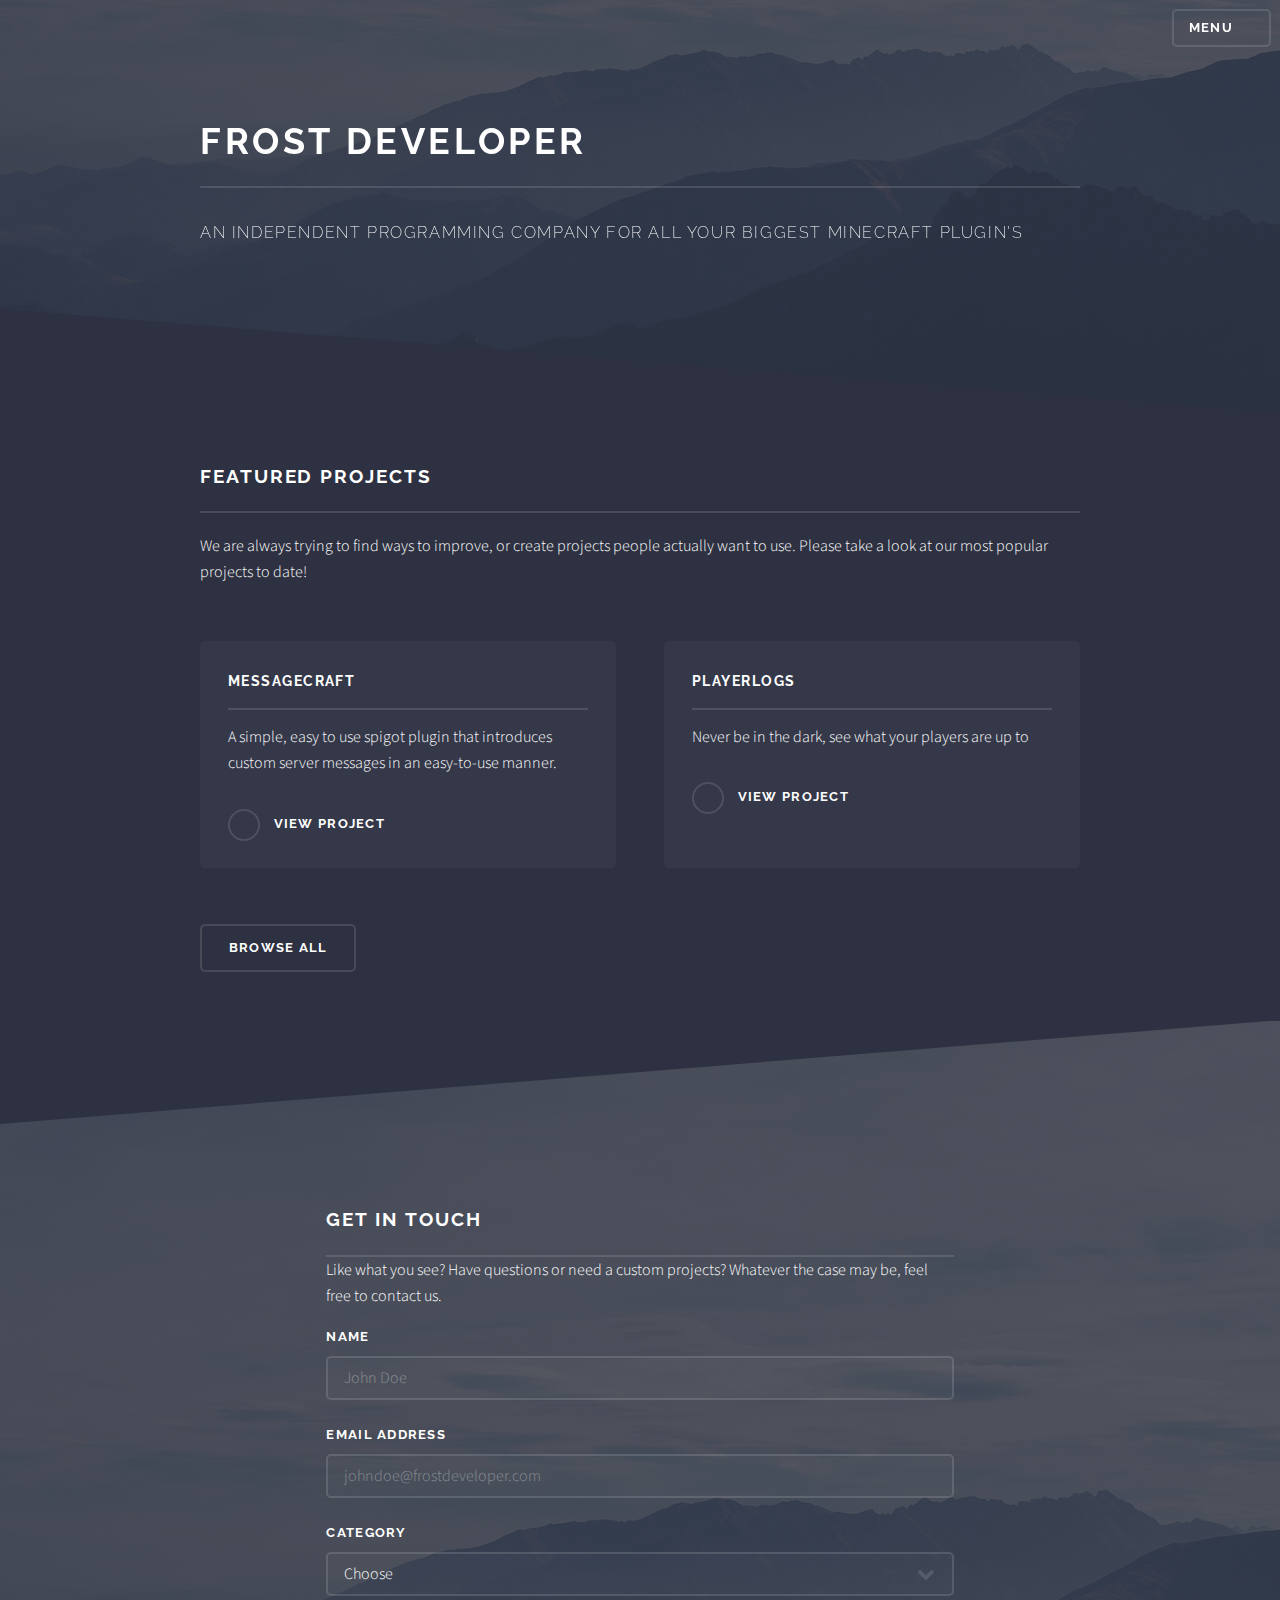
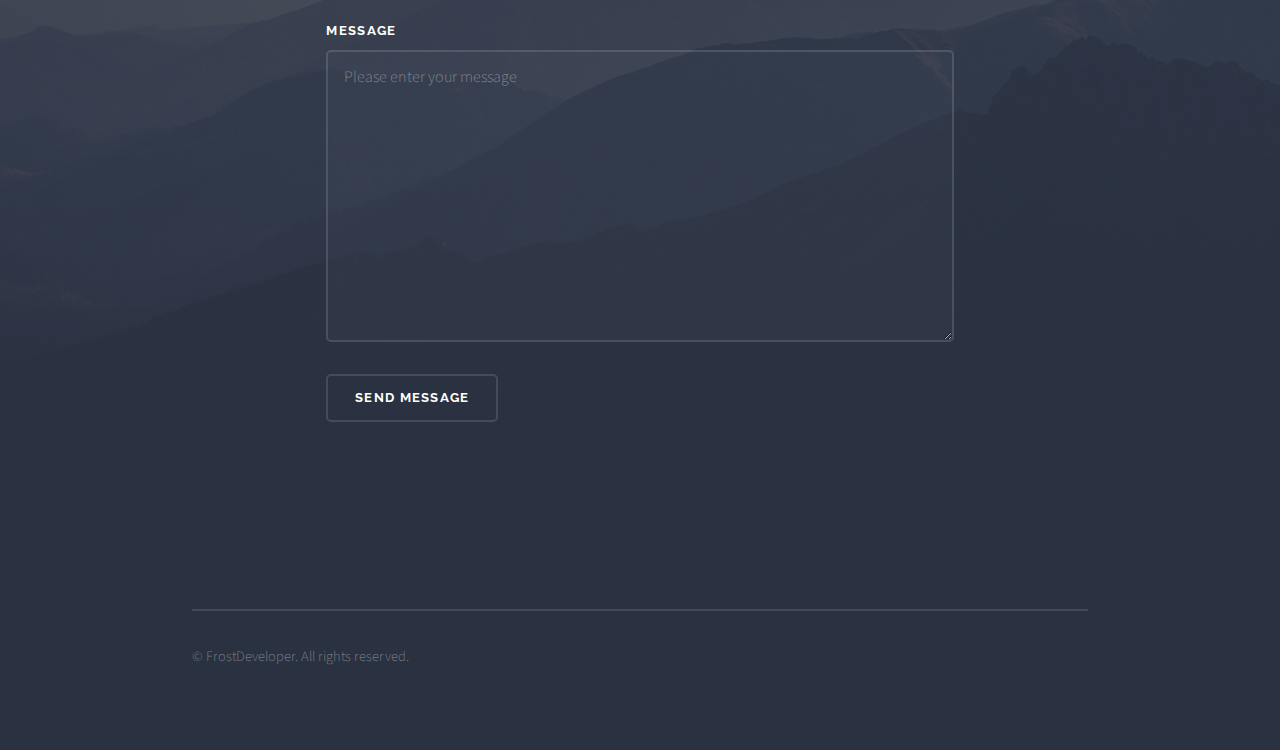
<file: index.html>
<!DOCTYPE HTML>
<html lang="en">
<head>
    <!-- DESCRIPTIONS -->
    <title>Frost Developer | Home</title>
    <meta name="description"
          content="Welcome To Frost Developer! We are an independent programming company dedicated to providing you with the best software imaginable.
          We currently specialize in website development and Minecraft plugin development. We have knowledge in the Bukkit, Spigot libraries as well
          as html, css, and js languages">

    <meta charset="utf-8"/>
    <meta name="viewport" content="width=device-width, initial-scale=1, user-scalable=no"/>
    <link rel="stylesheet" href="/assets/css/main.css"/>
    <link rel="stylesheet" href="https://cdnjs.cloudflare.com/ajax/libs/font-awesome/6.0.0-beta3/css/all.min.css"
          integrity="sha512-Fo3rlrZj/k7ujTnHg4CGR2D7kSs0v4LLanw2qksYuRlEzO+tcaEPQogQ0KaoGN26/zrn20ImR1DfuLWnOo7aBA==" crossorigin="anonymous"
          referrerpolicy="no-referrer"/>
    <noscript>
        <link rel="stylesheet" href="/assets/css/noscript.css"/>
    </noscript>
</head>
<body class="is-preload">

<!-- Page Wrapper -->
<div id="page-wrapper">

    <!-- Header -->
    <header id="header" class="alt">
        <h1><a href="index.html">Frost Developer</a></h1>
        <nav>
            <a href="#menu">Menu</a>
        </nav>
    </header>

    <!-- Menu -->
    <nav id="menu">
        <div class="inner">
            <h2>Menu</h2>
            <ul class="links">
                <li><a href="index.html">Home</a></li>
                <li><a href="portfolio.html">Portfolio</a></li>
            </ul>
            <a href="#" class="close">Close</a>
        </div>
    </nav>

    <!-- Banner -->
    <section id="banner">
        <div class="inner">
            <h2>Frost Developer</h2>
            <p>An independent programming company for all your biggest minecraft plugin's</p>
        </div>
    </section>

    <!-- Wrapper -->
    <section id="wrapper">
        <!-- Four -->
        <section id="two" class="wrapper alt style1">
            <div class="inner">
                <h2 class="major">Featured Projects</h2>
                <p>We are always trying to find ways to improve, or create projects people actually want to use. Please
                   take a look at our most popular projects to date!</p>
                <section class="features">
                    <!-- PROJECTS -->
                    <article class="featured">
                        <h3 class="major">MessageCraft</h3>
                        <p>A simple, easy to use spigot plugin that introduces custom server messages in an easy-to-use
                           manner.</p>
                        <a href="project/messagecraft.html" class="special">View Project</a>
                    </article>
                    <article class="featured">
                        <h3 class="major">PlayerLogs</h3>
                        <p>Never be in the dark, see what your players are up to</p>
                        <a href="project/playerlogs.html" class="special">View Project</a>
                    </article>
                </section>
                <ul class="actions">
                    <li><a href="portfolio.html" class="button">Browse All</a></li>
                </ul>
            </div>
        </section>
    </section>

    <!-- Footer -->
    <section id="footer">
        <div class="inner">
            <h2 class="major">Get in touch</h2>
            <p class="minor">Like what you see? Have questions or need a custom projects? Whatever the case may be, feel free to
                             contact us.</p>
            <form id="fs-frm" name="survey-form" accept-charset="utf-8" action="https://formspree.io/f/xdobonrv"
                  method="post" autocomplete="on">
                <fieldset id="fs-frm-inputs" class="fields">
                    <div class="field">
                        <label for="full-name">Name</label>
                        <input type="text" name="Name" id="full-name" placeholder="John Doe" required="">
                    </div>
                    <div class="field">
                        <label for="email-address">Email Address</label>
                        <input type="email" name="Return Address" id="email-address"
                               placeholder="johndoe@frostdeveloper.com" required="">
                    </div>
                    <div class="field">
                        <fieldset id="fs-frm-selects">
                            <label for="category">Category</label>
                            <select name="Category" id="category" required="">
                                <option value="Choose" selected="" disabled="">Choose</option>
                                <option value="General">General</option>
                                <option value="Hire">Hire</option>
                            </select>
                        </fieldset>
                    </div>
                    <div class="field">
                        <label for="message">Message</label>
                        <textarea rows="10" name="Message" id="message" placeholder="Please enter your message"
                                  required=""></textarea>
                    </div>
                    <input type="hidden" name="_subject" id="email-subject" value="Client Message (FrostDeveloper)">
                </fieldset>
                <input class="button " type="submit" value='Send Message'>
                <input type="hidden" name="_next" value="./redirect.html"/>
            </form>
            <ul class="contact">
                <li><a href="mailto:contact@frostdeveloper.com" class="icon solid fa-envelope"><span class="label">Email</span></a></li>
                <li><a href="https://twitter.com/omgitzfrost" target="_blank" class="icon brands fa-twitter"><span
                        class="label">Twitter</span></a></li>
                <li><a href="https://github.com/OMGitzFROST?tab=repositories" target="_blank" class="icon brands fa-github"><span class="label">
                    Github</span></a></li>

                <li>
                    <!--suppress HtmlUnknownAnchorTarget -->
                    <a href="#!" class="discordToolTip icon brands fa-discord" onclick="copyDiscordID();">
                        <span class="discordToolTipText" id="discordToolTip">Copy Username</span>
                    </a>
                </li>
            </ul>
            <ul class="copyright">
                <li>&copy; FrostDeveloper. All rights reserved.</li>
            </ul>
        </div>
    </section>
</div>
<!-- Scripts -->
<script src="assets/js/jquery.min.js"></script>
<script src="assets/js/jquery.scrollex.min.js"></script>
<script src="assets/js/browser.min.js"></script>
<script src="assets/js/breakpoints.min.js"></script>
<script src="assets/js/util.js"></script>
<script src="assets/js/main.js"></script>
</body>
</html>
</file>
<file: assets/css/main.css>
@import url("https://fonts.googleapis.com/css?family=Raleway:200,700|Source+Sans+Pro:300,600,300italic,600italic");

/*
	Solid State by HTML5 UP
	html5up.net | @ajlkn
	Free for personal and commercial use under the CCA 3.0 license (html5up.net/license)
*/

html, body, div, span, applet, object,
iframe, h1, h2, h3, h4, h5, h6, p, blockquote,
pre, a, abbr, acronym, address, big, cite,
code, del, dfn, em, img, ins, kbd, q, s, samp,
small, strike, strong, sub, sup, tt, var, b,
u, i, center, dl, dt, dd, ol, ul, li, fieldset,
form, label, legend, table, caption, tbody,
tfoot, thead, tr, th, td, article, aside,
canvas, details, embed, figure, figcaption,
footer, header, hgroup, menu, nav, output, ruby,
section, summary, time, mark, audio, video {
    margin: 0;
    padding: 0;
    border: 0;
    font: inherit;
    vertical-align: baseline;
}

article, aside, details, figcaption, figure,
footer, header, hgroup, menu, nav, section {
    display: block;
}

body {
    line-height: 1;
}

ol, ul {
    list-style: none;
}

blockquote, q {
    quotes: none;
}

blockquote:before, blockquote:after, q:before, q:after {
    content: none;
}

table {
    border-collapse: collapse;
    border-spacing: 0;
}

body {
    -webkit-text-size-adjust: none;
}

mark {
    background-color: transparent;
    color: inherit;
}

input::-moz-focus-inner {
    border: 0;
    padding: 0;
}

input, select, textarea {
    -moz-appearance: none;
    -webkit-appearance: none;
    appearance: none;
}

/* Basic */

@-ms-viewport {
    width: 100%;
}

body {
    -ms-overflow-style: scrollbar;
}

@media screen and (max-width: 480px) {

    html, body {
        min-width: 320px;
    }

}

html {
    box-sizing: border-box;
}

*, *:before, *:after {
    box-sizing: inherit;
}

body {
    background-color: #2e3141;
    background-image: linear-gradient(to top, rgba(46, 49, 65, 0.8), rgba(46, 49, 65, 0.8)), url("../../images/bg.jpg");
    background-size: auto,
    cover;
    background-attachment: fixed,
    fixed;
    background-position: center,
    center;
}

body.is-preload *, body.is-preload *:before, body.is-preload *:after {
    -moz-animation: none !important;
    -webkit-animation: none !important;
    animation: none !important;
    -moz-transition: none !important;
    -webkit-transition: none !important;
    transition: none !important;
}

/* Type */

body, input, select, textarea {
    color: #ffffff;
    font-family: "Source Sans Pro", Helvetica, sans-serif;
    font-size: 16.5pt;
    font-weight: 300;
    line-height: 1.65;
}

@media screen and (max-width: 1680px) {

    body, input, select, textarea {
        font-size: 13pt;
    }

}

@media screen and (max-width: 1280px) {

    body, input, select, textarea {
        font-size: 12pt;
    }

}

@media screen and (max-width: 980px) {

    body, input, select, textarea {
        font-size: 12pt;
    }

}

@media screen and (max-width: 736px) {

    body, input, select, textarea {
        font-size: 12pt;
    }

}

@media screen and (max-width: 480px) {

    body, input, select, textarea {
        font-size: 12pt;
    }

}

a {
    -moz-transition: color 0.2s ease-in-out, border-bottom-color 0.2s ease-in-out;
    -webkit-transition: color 0.2s ease-in-out, border-bottom-color 0.2s ease-in-out;
    transition: color 0.2s ease-in-out, border-bottom-color 0.2s ease-in-out;
    border-bottom: dotted 1px rgba(255, 255, 255, 0.35);
    color: #ffffff;
    text-decoration: none;
}

a:hover {
    border-bottom-color: transparent;
    color: #ffffff !important;
    text-decoration: none;
}

a.special:not(.button) {
    text-decoration: none;
    border-bottom: 0;
    display: block;
    font-family: Raleway, Helvetica, sans-serif;
    font-size: 0.8em;
    font-weight: 700;
    letter-spacing: 0.1em;
    margin: 0 0 2em 0;
    text-transform: uppercase;
}

a.special:not(.button):before {
    -moz-osx-font-smoothing: grayscale;
    -webkit-font-smoothing: antialiased;
    display: inline-block;
    font-style: normal;
    font-variant: normal;
    text-rendering: auto;
    line-height: 1;
    text-transform: none !important;
    font-family: 'Font Awesome 5 Free', serif;
    font-weight: 900;
    text-decoration: none;
}

a.special:not(.button):before {
    -moz-transition: background-color 0.2s ease-in-out;
    -webkit-transition: background-color 0.2s ease-in-out;
    transition: background-color 0.2s ease-in-out;
    border-radius: 100%;
    border: solid 2px rgba(255, 255, 255, 0.125);
    content: '\f105';
    display: inline-block;
    font-size: 1.25em;
    height: 2em;
    line-height: 1.75em;
    margin-right: 0.85em;
    text-align: center;
    text-indent: 0.15em;
    vertical-align: middle;
    width: 2em;
    text-decoration: none;
}

a.special:not(.button):hover:before {
    background-color: rgba(255, 255, 255, 0.025);
    text-decoration: none;
}

a.special:not(.button):active:before {
    background-color: rgba(255, 255, 255, 0.075);
    text-decoration: none;
}

strong, b {
    color: #ffffff;
    font-weight: 600;
}

em, i {
    font-style: italic;
}

p {
    margin: 0 0 2em 0;
}

h1, h2, h3, h4, h5, h6 {
    color: #ffffff;
    font-family: Raleway, Helvetica, sans-serif;
    font-weight: 700;
    letter-spacing: 0.1em;
    margin: 0 0 1em 0;
    text-transform: uppercase;
}

h1 a, h2 a, h3 a, h4 a, h5 a, h6 a {
    color: inherit;
    text-decoration: none;
    border-bottom: 0;
}

h1 span, h2 span, h3 span, h4 span, h5 span, h6 span {
    font-weight: 200;
}

h1.major, h2.major, h3.major, h4.major, h5.major, h6.major {
    padding-bottom: 1em;
    border-bottom: solid 2px rgba(255, 255, 255, 0.125);
}

p.minor {
    padding-bottom: 1em;
}

h2 {
    font-size: 1.2em;
}

h3 {
    font-size: 0.9em;
}

h4 {
    font-size: 0.7em;
}

h5 {
    font-size: 0.7em;
}

h6 {
    font-size: 0.7em;
}

@media screen and (max-width: 736px) {

    h2 {
        font-size: 1em;
    }

    h3 {
        font-size: 0.8em;
    }

}

sub {
    font-size: 0.8em;
    position: relative;
    top: 0.5em;
}

sup {
    font-size: 0.8em;
    position: relative;
    top: -0.5em;
}

blockquote {
    border-left: solid 4px rgba(255, 255, 255, 0.125);
    font-style: italic;
    margin: 0 0 2em 0;
    padding: 0.5em 0 0.5em 2em;
}

code {
    background: rgba(255, 255, 255, 0.025);
    border-radius: 5px;
    border: solid 2px rgba(255, 255, 255, 0.125);
    font-family: "Courier New", monospace;
    font-size: 0.9em;
    margin: 0 0.25em;
    padding: 0.25em 0.65em;
}

pre {
    -webkit-overflow-scrolling: touch;
    font-family: "Courier New", monospace;
    font-size: 0.9em;
    margin: 0 0 2em 0;
}

pre code {
    display: block;
    line-height: 1.75em;
    padding: 1em 1.5em;
    overflow-x: auto;
}

hr {
    border: 0;
    border-bottom: solid 2px rgba(255, 255, 255, 0.125);
    margin: 2.5em 0;
}

hr.major {
    margin: 4em 0;
}

.align-left {
    text-align: left;
}

.align-center {
    text-align: center;
}

.align-right {
    text-align: right;
}

/* Row */

.row {
    display: flex;
    flex-wrap: wrap;
    box-sizing: border-box;
    align-items: stretch;
}

.row > * {
    box-sizing: border-box;
}

.row.gtr-uniform > * > :last-child {
    margin-bottom: 0;
}

.row.aln-left {
    justify-content: flex-start;
}

.row.aln-center {
    justify-content: center;
}

.row.aln-right {
    justify-content: flex-end;
}

.row.aln-top {
    align-items: flex-start;
}

.row.aln-middle {
    align-items: center;
}

.row.aln-bottom {
    align-items: flex-end;
}

.row > .imp {
    order: -1;
}

.row > .col-1 {
    width: 8.33333%;
}

.row > .off-1 {
    margin-left: 8.33333%;
}

.row > .col-2 {
    width: 16.66667%;
}

.row > .off-2 {
    margin-left: 16.66667%;
}

.row > .col-3 {
    width: 25%;
}

.row > .off-3 {
    margin-left: 25%;
}

.row > .col-4 {
    width: 33.33333%;
}

.row > .off-4 {
    margin-left: 33.33333%;
}

.row > .col-5 {
    width: 41.66667%;
}

.row > .off-5 {
    margin-left: 41.66667%;
}

.row > .col-6 {
    width: 50%;
}

.row > .off-6 {
    margin-left: 50%;
}

.row > .col-7 {
    width: 58.33333%;
}

.row > .off-7 {
    margin-left: 58.33333%;
}

.row > .col-8 {
    width: 66.66667%;
}

.row > .off-8 {
    margin-left: 66.66667%;
}

.row > .col-9 {
    width: 75%;
}

.row > .off-9 {
    margin-left: 75%;
}

.row > .col-10 {
    width: 83.33333%;
}

.row > .off-10 {
    margin-left: 83.33333%;
}

.row > .col-11 {
    width: 91.66667%;
}

.row > .off-11 {
    margin-left: 91.66667%;
}

.row > .col-12 {
    width: 100%;
}

.row > .off-12 {
    margin-left: 100%;
}

.row.gtr-0 {
    margin-top: 0;
    margin-left: 0;
}

.row.gtr-0 > * {
    padding: 0 0 0 0;
}

.row.gtr-0.gtr-uniform {
    margin-top: 0;
}

.row.gtr-0.gtr-uniform > * {
    padding-top: 0;
}

.row.gtr-25 {
    margin-top: 0;
    margin-left: -0.4375em;
}

.row.gtr-25 > * {
    padding: 0 0 0 0.4375em;
}

.row.gtr-25.gtr-uniform {
    margin-top: -0.4375em;
}

.row.gtr-25.gtr-uniform > * {
    padding-top: 0.4375em;
}

.row.gtr-50 {
    margin-top: 0;
    margin-left: -0.875em;
}

.row.gtr-50 > * {
    padding: 0 0 0 0.875em;
}

.row.gtr-50.gtr-uniform {
    margin-top: -0.875em;
}

.row.gtr-50.gtr-uniform > * {
    padding-top: 0.875em;
}

.row {
    margin-top: 0;
    margin-left: -1.75em;
}

.row > * {
    padding: 0 0 0 1.75em;
}

.row.gtr-uniform {
    margin-top: -1.75em;
}

.row.gtr-uniform > * {
    padding-top: 1.75em;
}

.row.gtr-150 {
    margin-top: 0;
    margin-left: -2.625em;
}

.row.gtr-150 > * {
    padding: 0 0 0 2.625em;
}

.row.gtr-150.gtr-uniform {
    margin-top: -2.625em;
}

.row.gtr-150.gtr-uniform > * {
    padding-top: 2.625em;
}

.row.gtr-200 {
    margin-top: 0;
    margin-left: -3.5em;
}

.row.gtr-200 > * {
    padding: 0 0 0 3.5em;
}

.row.gtr-200.gtr-uniform {
    margin-top: -3.5em;
}

.row.gtr-200.gtr-uniform > * {
    padding-top: 3.5em;
}

@media screen and (max-width: 1680px) {

    .row {
        display: flex;
        flex-wrap: wrap;
        box-sizing: border-box;
        align-items: stretch;
    }

    .row > * {
        box-sizing: border-box;
    }

    .row.gtr-uniform > * > :last-child {
        margin-bottom: 0;
    }

    .row.aln-left {
        justify-content: flex-start;
    }

    .row.aln-center {
        justify-content: center;
    }

    .row.aln-right {
        justify-content: flex-end;
    }

    .row.aln-top {
        align-items: flex-start;
    }

    .row.aln-middle {
        align-items: center;
    }

    .row.aln-bottom {
        align-items: flex-end;
    }

    .row > .imp-xlarge {
        order: -1;
    }

    .row > .col-1-xlarge {
        width: 8.33333%;
    }

    .row > .off-1-xlarge {
        margin-left: 8.33333%;
    }

    .row > .col-2-xlarge {
        width: 16.66667%;
    }

    .row > .off-2-xlarge {
        margin-left: 16.66667%;
    }

    .row > .col-3-xlarge {
        width: 25%;
    }

    .row > .off-3-xlarge {
        margin-left: 25%;
    }

    .row > .col-4-xlarge {
        width: 33.33333%;
    }

    .row > .off-4-xlarge {
        margin-left: 33.33333%;
    }

    .row > .col-5-xlarge {
        width: 41.66667%;
    }

    .row > .off-5-xlarge {
        margin-left: 41.66667%;
    }

    .row > .col-6-xlarge {
        width: 50%;
    }

    .row > .off-6-xlarge {
        margin-left: 50%;
    }

    .row > .col-7-xlarge {
        width: 58.33333%;
    }

    .row > .off-7-xlarge {
        margin-left: 58.33333%;
    }

    .row > .col-8-xlarge {
        width: 66.66667%;
    }

    .row > .off-8-xlarge {
        margin-left: 66.66667%;
    }

    .row > .col-9-xlarge {
        width: 75%;
    }

    .row > .off-9-xlarge {
        margin-left: 75%;
    }

    .row > .col-10-xlarge {
        width: 83.33333%;
    }

    .row > .off-10-xlarge {
        margin-left: 83.33333%;
    }

    .row > .col-11-xlarge {
        width: 91.66667%;
    }

    .row > .off-11-xlarge {
        margin-left: 91.66667%;
    }

    .row > .col-12-xlarge {
        width: 100%;
    }

    .row > .off-12-xlarge {
        margin-left: 100%;
    }

    .row.gtr-0 {
        margin-top: 0;
        margin-left: 0;
    }

    .row.gtr-0 > * {
        padding: 0 0 0 0;
    }

    .row.gtr-0.gtr-uniform {
        margin-top: 0;
    }

    .row.gtr-0.gtr-uniform > * {
        padding-top: 0;
    }

    .row.gtr-25 {
        margin-top: 0;
        margin-left: -0.4375em;
    }

    .row.gtr-25 > * {
        padding: 0 0 0 0.4375em;
    }

    .row.gtr-25.gtr-uniform {
        margin-top: -0.4375em;
    }

    .row.gtr-25.gtr-uniform > * {
        padding-top: 0.4375em;
    }

    .row.gtr-50 {
        margin-top: 0;
        margin-left: -0.875em;
    }

    .row.gtr-50 > * {
        padding: 0 0 0 0.875em;
    }

    .row.gtr-50.gtr-uniform {
        margin-top: -0.875em;
    }

    .row.gtr-50.gtr-uniform > * {
        padding-top: 0.875em;
    }

    .row {
        margin-top: 0;
        margin-left: -1.75em;
    }

    .row > * {
        padding: 0 0 0 1.75em;
    }

    .row.gtr-uniform {
        margin-top: -1.75em;
    }

    .row.gtr-uniform > * {
        padding-top: 1.75em;
    }

    .row.gtr-150 {
        margin-top: 0;
        margin-left: -2.625em;
    }

    .row.gtr-150 > * {
        padding: 0 0 0 2.625em;
    }

    .row.gtr-150.gtr-uniform {
        margin-top: -2.625em;
    }

    .row.gtr-150.gtr-uniform > * {
        padding-top: 2.625em;
    }

    .row.gtr-200 {
        margin-top: 0;
        margin-left: -3.5em;
    }

    .row.gtr-200 > * {
        padding: 0 0 0 3.5em;
    }

    .row.gtr-200.gtr-uniform {
        margin-top: -3.5em;
    }

    .row.gtr-200.gtr-uniform > * {
        padding-top: 3.5em;
    }

}

@media screen and (max-width: 1280px) {

    .row {
        display: flex;
        flex-wrap: wrap;
        box-sizing: border-box;
        align-items: stretch;
    }

    .row > * {
        box-sizing: border-box;
    }

    .row.gtr-uniform > * > :last-child {
        margin-bottom: 0;
    }

    .row.aln-left {
        justify-content: flex-start;
    }

    .row.aln-center {
        justify-content: center;
    }

    .row.aln-right {
        justify-content: flex-end;
    }

    .row.aln-top {
        align-items: flex-start;
    }

    .row.aln-middle {
        align-items: center;
    }

    .row.aln-bottom {
        align-items: flex-end;
    }

    .row > .imp-large {
        order: -1;
    }

    .row > .col-1-large {
        width: 8.33333%;
    }

    .row > .off-1-large {
        margin-left: 8.33333%;
    }

    .row > .col-2-large {
        width: 16.66667%;
    }

    .row > .off-2-large {
        margin-left: 16.66667%;
    }

    .row > .col-3-large {
        width: 25%;
    }

    .row > .off-3-large {
        margin-left: 25%;
    }

    .row > .col-4-large {
        width: 33.33333%;
    }

    .row > .off-4-large {
        margin-left: 33.33333%;
    }

    .row > .col-5-large {
        width: 41.66667%;
    }

    .row > .off-5-large {
        margin-left: 41.66667%;
    }

    .row > .col-6-large {
        width: 50%;
    }

    .row > .off-6-large {
        margin-left: 50%;
    }

    .row > .col-7-large {
        width: 58.33333%;
    }

    .row > .off-7-large {
        margin-left: 58.33333%;
    }

    .row > .col-8-large {
        width: 66.66667%;
    }

    .row > .off-8-large {
        margin-left: 66.66667%;
    }

    .row > .col-9-large {
        width: 75%;
    }

    .row > .off-9-large {
        margin-left: 75%;
    }

    .row > .col-10-large {
        width: 83.33333%;
    }

    .row > .off-10-large {
        margin-left: 83.33333%;
    }

    .row > .col-11-large {
        width: 91.66667%;
    }

    .row > .off-11-large {
        margin-left: 91.66667%;
    }

    .row > .col-12-large {
        width: 100%;
    }

    .row > .off-12-large {
        margin-left: 100%;
    }

    .row.gtr-0 {
        margin-top: 0;
        margin-left: 0;
    }

    .row.gtr-0 > * {
        padding: 0 0 0 0;
    }

    .row.gtr-0.gtr-uniform {
        margin-top: 0;
    }

    .row.gtr-0.gtr-uniform > * {
        padding-top: 0;
    }

    .row.gtr-25 {
        margin-top: 0;
        margin-left: -0.4375em;
    }

    .row.gtr-25 > * {
        padding: 0 0 0 0.4375em;
    }

    .row.gtr-25.gtr-uniform {
        margin-top: -0.4375em;
    }

    .row.gtr-25.gtr-uniform > * {
        padding-top: 0.4375em;
    }

    .row.gtr-50 {
        margin-top: 0;
        margin-left: -0.875em;
    }

    .row.gtr-50 > * {
        padding: 0 0 0 0.875em;
    }

    .row.gtr-50.gtr-uniform {
        margin-top: -0.875em;
    }

    .row.gtr-50.gtr-uniform > * {
        padding-top: 0.875em;
    }

    .row {
        margin-top: 0;
        margin-left: -1.75em;
    }

    .row > * {
        padding: 0 0 0 1.75em;
    }

    .row.gtr-uniform {
        margin-top: -1.75em;
    }

    .row.gtr-uniform > * {
        padding-top: 1.75em;
    }

    .row.gtr-150 {
        margin-top: 0;
        margin-left: -2.625em;
    }

    .row.gtr-150 > * {
        padding: 0 0 0 2.625em;
    }

    .row.gtr-150.gtr-uniform {
        margin-top: -2.625em;
    }

    .row.gtr-150.gtr-uniform > * {
        padding-top: 2.625em;
    }

    .row.gtr-200 {
        margin-top: 0;
        margin-left: -3.5em;
    }

    .row.gtr-200 > * {
        padding: 0 0 0 3.5em;
    }

    .row.gtr-200.gtr-uniform {
        margin-top: -3.5em;
    }

    .row.gtr-200.gtr-uniform > * {
        padding-top: 3.5em;
    }

}

@media screen and (max-width: 980px) {

    .row {
        display: flex;
        flex-wrap: wrap;
        box-sizing: border-box;
        align-items: stretch;
    }

    .row > * {
        box-sizing: border-box;
    }

    .row.gtr-uniform > * > :last-child {
        margin-bottom: 0;
    }

    .row.aln-left {
        justify-content: flex-start;
    }

    .row.aln-center {
        justify-content: center;
    }

    .row.aln-right {
        justify-content: flex-end;
    }

    .row.aln-top {
        align-items: flex-start;
    }

    .row.aln-middle {
        align-items: center;
    }

    .row.aln-bottom {
        align-items: flex-end;
    }

    .row > .imp-medium {
        order: -1;
    }

    .row > .col-1-medium {
        width: 8.33333%;
    }

    .row > .off-1-medium {
        margin-left: 8.33333%;
    }

    .row > .col-2-medium {
        width: 16.66667%;
    }

    .row > .off-2-medium {
        margin-left: 16.66667%;
    }

    .row > .col-3-medium {
        width: 25%;
    }

    .row > .off-3-medium {
        margin-left: 25%;
    }

    .row > .col-4-medium {
        width: 33.33333%;
    }

    .row > .off-4-medium {
        margin-left: 33.33333%;
    }

    .row > .col-5-medium {
        width: 41.66667%;
    }

    .row > .off-5-medium {
        margin-left: 41.66667%;
    }

    .row > .col-6-medium {
        width: 50%;
    }

    .row > .off-6-medium {
        margin-left: 50%;
    }

    .row > .col-7-medium {
        width: 58.33333%;
    }

    .row > .off-7-medium {
        margin-left: 58.33333%;
    }

    .row > .col-8-medium {
        width: 66.66667%;
    }

    .row > .off-8-medium {
        margin-left: 66.66667%;
    }

    .row > .col-9-medium {
        width: 75%;
    }

    .row > .off-9-medium {
        margin-left: 75%;
    }

    .row > .col-10-medium {
        width: 83.33333%;
    }

    .row > .off-10-medium {
        margin-left: 83.33333%;
    }

    .row > .col-11-medium {
        width: 91.66667%;
    }

    .row > .off-11-medium {
        margin-left: 91.66667%;
    }

    .row > .col-12-medium {
        width: 100%;
    }

    .row > .off-12-medium {
        margin-left: 100%;
    }

    .row.gtr-0 {
        margin-top: 0;
        margin-left: 0;
    }

    .row.gtr-0 > * {
        padding: 0 0 0 0;
    }

    .row.gtr-0.gtr-uniform {
        margin-top: 0;
    }

    .row.gtr-0.gtr-uniform > * {
        padding-top: 0;
    }

    .row.gtr-25 {
        margin-top: 0;
        margin-left: -0.4375em;
    }

    .row.gtr-25 > * {
        padding: 0 0 0 0.4375em;
    }

    .row.gtr-25.gtr-uniform {
        margin-top: -0.4375em;
    }

    .row.gtr-25.gtr-uniform > * {
        padding-top: 0.4375em;
    }

    .row.gtr-50 {
        margin-top: 0;
        margin-left: -0.875em;
    }

    .row.gtr-50 > * {
        padding: 0 0 0 0.875em;
    }

    .row.gtr-50.gtr-uniform {
        margin-top: -0.875em;
    }

    .row.gtr-50.gtr-uniform > * {
        padding-top: 0.875em;
    }

    .row {
        margin-top: 0;
        margin-left: -1.75em;
    }

    .row > * {
        padding: 0 0 0 1.75em;
    }

    .row.gtr-uniform {
        margin-top: -1.75em;
    }

    .row.gtr-uniform > * {
        padding-top: 1.75em;
    }

    .row.gtr-150 {
        margin-top: 0;
        margin-left: -2.625em;
    }

    .row.gtr-150 > * {
        padding: 0 0 0 2.625em;
    }

    .row.gtr-150.gtr-uniform {
        margin-top: -2.625em;
    }

    .row.gtr-150.gtr-uniform > * {
        padding-top: 2.625em;
    }

    .row.gtr-200 {
        margin-top: 0;
        margin-left: -3.5em;
    }

    .row.gtr-200 > * {
        padding: 0 0 0 3.5em;
    }

    .row.gtr-200.gtr-uniform {
        margin-top: -3.5em;
    }

    .row.gtr-200.gtr-uniform > * {
        padding-top: 3.5em;
    }

}

@media screen and (max-width: 736px) {

    .row {
        display: flex;
        flex-wrap: wrap;
        box-sizing: border-box;
        align-items: stretch;
    }

    .row > * {
        box-sizing: border-box;
    }

    .row.gtr-uniform > * > :last-child {
        margin-bottom: 0;
    }

    .row.aln-left {
        justify-content: flex-start;
    }

    .row.aln-center {
        justify-content: center;
    }

    .row.aln-right {
        justify-content: flex-end;
    }

    .row.aln-top {
        align-items: flex-start;
    }

    .row.aln-middle {
        align-items: center;
    }

    .row.aln-bottom {
        align-items: flex-end;
    }

    .row > .imp-small {
        order: -1;
    }

    .row > .col-1-small {
        width: 8.33333%;
    }

    .row > .off-1-small {
        margin-left: 8.33333%;
    }

    .row > .col-2-small {
        width: 16.66667%;
    }

    .row > .off-2-small {
        margin-left: 16.66667%;
    }

    .row > .col-3-small {
        width: 25%;
    }

    .row > .off-3-small {
        margin-left: 25%;
    }

    .row > .col-4-small {
        width: 33.33333%;
    }

    .row > .off-4-small {
        margin-left: 33.33333%;
    }

    .row > .col-5-small {
        width: 41.66667%;
    }

    .row > .off-5-small {
        margin-left: 41.66667%;
    }

    .row > .col-6-small {
        width: 50%;
    }

    .row > .off-6-small {
        margin-left: 50%;
    }

    .row > .col-7-small {
        width: 58.33333%;
    }

    .row > .off-7-small {
        margin-left: 58.33333%;
    }

    .row > .col-8-small {
        width: 66.66667%;
    }

    .row > .off-8-small {
        margin-left: 66.66667%;
    }

    .row > .col-9-small {
        width: 75%;
    }

    .row > .off-9-small {
        margin-left: 75%;
    }

    .row > .col-10-small {
        width: 83.33333%;
    }

    .row > .off-10-small {
        margin-left: 83.33333%;
    }

    .row > .col-11-small {
        width: 91.66667%;
    }

    .row > .off-11-small {
        margin-left: 91.66667%;
    }

    .row > .col-12-small {
        width: 100%;
    }

    .row > .off-12-small {
        margin-left: 100%;
    }

    .row.gtr-0 {
        margin-top: 0;
        margin-left: 0;
    }

    .row.gtr-0 > * {
        padding: 0 0 0 0;
    }

    .row.gtr-0.gtr-uniform {
        margin-top: 0;
    }

    .row.gtr-0.gtr-uniform > * {
        padding-top: 0;
    }

    .row.gtr-25 {
        margin-top: 0;
        margin-left: -0.3125em;
    }

    .row.gtr-25 > * {
        padding: 0 0 0 0.3125em;
    }

    .row.gtr-25.gtr-uniform {
        margin-top: -0.3125em;
    }

    .row.gtr-25.gtr-uniform > * {
        padding-top: 0.3125em;
    }

    .row.gtr-50 {
        margin-top: 0;
        margin-left: -0.625em;
    }

    .row.gtr-50 > * {
        padding: 0 0 0 0.625em;
    }

    .row.gtr-50.gtr-uniform {
        margin-top: -0.625em;
    }

    .row.gtr-50.gtr-uniform > * {
        padding-top: 0.625em;
    }

    .row {
        margin-top: 0;
        margin-left: -1.25em;
    }

    .row > * {
        padding: 0 0 0 1.25em;
    }

    .row.gtr-uniform {
        margin-top: -1.25em;
    }

    .row.gtr-uniform > * {
        padding-top: 1.25em;
    }

    .row.gtr-150 {
        margin-top: 0;
        margin-left: -1.875em;
    }

    .row.gtr-150 > * {
        padding: 0 0 0 1.875em;
    }

    .row.gtr-150.gtr-uniform {
        margin-top: -1.875em;
    }

    .row.gtr-150.gtr-uniform > * {
        padding-top: 1.875em;
    }

    .row.gtr-200 {
        margin-top: 0;
        margin-left: -2.5em;
    }

    .row.gtr-200 > * {
        padding: 0 0 0 2.5em;
    }

    .row.gtr-200.gtr-uniform {
        margin-top: -2.5em;
    }

    .row.gtr-200.gtr-uniform > * {
        padding-top: 2.5em;
    }

}

@media screen and (max-width: 480px) {

    .row {
        display: flex;
        flex-wrap: wrap;
        box-sizing: border-box;
        align-items: stretch;
    }

    .row > * {
        box-sizing: border-box;
    }

    .row.gtr-uniform > * > :last-child {
        margin-bottom: 0;
    }

    .row.aln-left {
        justify-content: flex-start;
    }

    .row.aln-center {
        justify-content: center;
    }

    .row.aln-right {
        justify-content: flex-end;
    }

    .row.aln-top {
        align-items: flex-start;
    }

    .row.aln-middle {
        align-items: center;
    }

    .row.aln-bottom {
        align-items: flex-end;
    }

    .row > .imp-xsmall {
        order: -1;
    }

    .row > .col-1-xsmall {
        width: 8.33333%;
    }

    .row > .off-1-xsmall {
        margin-left: 8.33333%;
    }

    .row > .col-2-xsmall {
        width: 16.66667%;
    }

    .row > .off-2-xsmall {
        margin-left: 16.66667%;
    }

    .row > .col-3-xsmall {
        width: 25%;
    }

    .row > .off-3-xsmall {
        margin-left: 25%;
    }

    .row > .col-4-xsmall {
        width: 33.33333%;
    }

    .row > .off-4-xsmall {
        margin-left: 33.33333%;
    }

    .row > .col-5-xsmall {
        width: 41.66667%;
    }

    .row > .off-5-xsmall {
        margin-left: 41.66667%;
    }

    .row > .col-6-xsmall {
        width: 50%;
    }

    .row > .off-6-xsmall {
        margin-left: 50%;
    }

    .row > .col-7-xsmall {
        width: 58.33333%;
    }

    .row > .off-7-xsmall {
        margin-left: 58.33333%;
    }

    .row > .col-8-xsmall {
        width: 66.66667%;
    }

    .row > .off-8-xsmall {
        margin-left: 66.66667%;
    }

    .row > .col-9-xsmall {
        width: 75%;
    }

    .row > .off-9-xsmall {
        margin-left: 75%;
    }

    .row > .col-10-xsmall {
        width: 83.33333%;
    }

    .row > .off-10-xsmall {
        margin-left: 83.33333%;
    }

    .row > .col-11-xsmall {
        width: 91.66667%;
    }

    .row > .off-11-xsmall {
        margin-left: 91.66667%;
    }

    .row > .col-12-xsmall {
        width: 100%;
    }

    .row > .off-12-xsmall {
        margin-left: 100%;
    }

    .row.gtr-0 {
        margin-top: 0;
        margin-left: 0;
    }

    .row.gtr-0 > * {
        padding: 0 0 0 0;
    }

    .row.gtr-0.gtr-uniform {
        margin-top: 0;
    }

    .row.gtr-0.gtr-uniform > * {
        padding-top: 0;
    }

    .row.gtr-25 {
        margin-top: 0;
        margin-left: -0.3125em;
    }

    .row.gtr-25 > * {
        padding: 0 0 0 0.3125em;
    }

    .row.gtr-25.gtr-uniform {
        margin-top: -0.3125em;
    }

    .row.gtr-25.gtr-uniform > * {
        padding-top: 0.3125em;
    }

    .row.gtr-50 {
        margin-top: 0;
        margin-left: -0.625em;
    }

    .row.gtr-50 > * {
        padding: 0 0 0 0.625em;
    }

    .row.gtr-50.gtr-uniform {
        margin-top: -0.625em;
    }

    .row.gtr-50.gtr-uniform > * {
        padding-top: 0.625em;
    }

    .row {
        margin-top: 0;
        margin-left: -1.25em;
    }

    .row > * {
        padding: 0 0 0 1.25em;
    }

    .row.gtr-uniform {
        margin-top: -1.25em;
    }

    .row.gtr-uniform > * {
        padding-top: 1.25em;
    }

    .row.gtr-150 {
        margin-top: 0;
        margin-left: -1.875em;
    }

    .row.gtr-150 > * {
        padding: 0 0 0 1.875em;
    }

    .row.gtr-150.gtr-uniform {
        margin-top: -1.875em;
    }

    .row.gtr-150.gtr-uniform > * {
        padding-top: 1.875em;
    }

    .row.gtr-200 {
        margin-top: 0;
        margin-left: -2.5em;
    }

    .row.gtr-200 > * {
        padding: 0 0 0 2.5em;
    }

    .row.gtr-200.gtr-uniform {
        margin-top: -2.5em;
    }

    .row.gtr-200.gtr-uniform > * {
        padding-top: 2.5em;
    }

}

@media screen and (max-width: 360px) {

    .row {
        display: flex;
        flex-wrap: wrap;
        box-sizing: border-box;
        align-items: stretch;
    }

    .row > * {
        box-sizing: border-box;
    }

    .row.gtr-uniform > * > :last-child {
        margin-bottom: 0;
    }

    .row.aln-left {
        justify-content: flex-start;
    }

    .row.aln-center {
        justify-content: center;
    }

    .row.aln-right {
        justify-content: flex-end;
    }

    .row.aln-top {
        align-items: flex-start;
    }

    .row.aln-middle {
        align-items: center;
    }

    .row.aln-bottom {
        align-items: flex-end;
    }

    .row > .imp-xxsmall {
        order: -1;
    }

    .row > .col-1-xxsmall {
        width: 8.33333%;
    }

    .row > .off-1-xxsmall {
        margin-left: 8.33333%;
    }

    .row > .col-2-xxsmall {
        width: 16.66667%;
    }

    .row > .off-2-xxsmall {
        margin-left: 16.66667%;
    }

    .row > .col-3-xxsmall {
        width: 25%;
    }

    .row > .off-3-xxsmall {
        margin-left: 25%;
    }

    .row > .col-4-xxsmall {
        width: 33.33333%;
    }

    .row > .off-4-xxsmall {
        margin-left: 33.33333%;
    }

    .row > .col-5-xxsmall {
        width: 41.66667%;
    }

    .row > .off-5-xxsmall {
        margin-left: 41.66667%;
    }

    .row > .col-6-xxsmall {
        width: 50%;
    }

    .row > .off-6-xxsmall {
        margin-left: 50%;
    }

    .row > .col-7-xxsmall {
        width: 58.33333%;
    }

    .row > .off-7-xxsmall {
        margin-left: 58.33333%;
    }

    .row > .col-8-xxsmall {
        width: 66.66667%;
    }

    .row > .off-8-xxsmall {
        margin-left: 66.66667%;
    }

    .row > .col-9-xxsmall {
        width: 75%;
    }

    .row > .off-9-xxsmall {
        margin-left: 75%;
    }

    .row > .col-10-xxsmall {
        width: 83.33333%;
    }

    .row > .off-10-xxsmall {
        margin-left: 83.33333%;
    }

    .row > .col-11-xxsmall {
        width: 91.66667%;
    }

    .row > .off-11-xxsmall {
        margin-left: 91.66667%;
    }

    .row > .col-12-xxsmall {
        width: 100%;
    }

    .row > .off-12-xxsmall {
        margin-left: 100%;
    }

    .row.gtr-0 {
        margin-top: 0;
        margin-left: 0;
    }

    .row.gtr-0 > * {
        padding: 0 0 0 0;
    }

    .row.gtr-0.gtr-uniform {
        margin-top: 0;
    }

    .row.gtr-0.gtr-uniform > * {
        padding-top: 0;
    }

    .row.gtr-25 {
        margin-top: 0;
        margin-left: -0.3125em;
    }

    .row.gtr-25 > * {
        padding: 0 0 0 0.3125em;
    }

    .row.gtr-25.gtr-uniform {
        margin-top: -0.3125em;
    }

    .row.gtr-25.gtr-uniform > * {
        padding-top: 0.3125em;
    }

    .row.gtr-50 {
        margin-top: 0;
        margin-left: -0.625em;
    }

    .row.gtr-50 > * {
        padding: 0 0 0 0.625em;
    }

    .row.gtr-50.gtr-uniform {
        margin-top: -0.625em;
    }

    .row.gtr-50.gtr-uniform > * {
        padding-top: 0.625em;
    }

    .row {
        margin-top: 0;
        margin-left: -1.25em;
    }

    .row > * {
        padding: 0 0 0 1.25em;
    }

    .row.gtr-uniform {
        margin-top: -1.25em;
    }

    .row.gtr-uniform > * {
        padding-top: 1.25em;
    }

    .row.gtr-150 {
        margin-top: 0;
        margin-left: -1.875em;
    }

    .row.gtr-150 > * {
        padding: 0 0 0 1.875em;
    }

    .row.gtr-150.gtr-uniform {
        margin-top: -1.875em;
    }

    .row.gtr-150.gtr-uniform > * {
        padding-top: 1.875em;
    }

    .row.gtr-200 {
        margin-top: 0;
        margin-left: -2.5em;
    }

    .row.gtr-200 > * {
        padding: 0 0 0 2.5em;
    }

    .row.gtr-200.gtr-uniform {
        margin-top: -2.5em;
    }

    .row.gtr-200.gtr-uniform > * {
        padding-top: 2.5em;
    }

}

/* Section/Article */

section.special, article.special {
    text-align: center;
}

/* Form */

form {
    margin: 0 0 2em 0;
}

form > :last-child {
    margin-bottom: 0;
}

form > .fields {
    display: -moz-flex;
    display: -webkit-flex;
    display: -ms-flex;
    display: flex;
    -webkit-flex-wrap: wrap;
    -ms-flex-wrap: wrap;
    flex-wrap: wrap;
    width: calc(100% + 3em);
    margin: -1.5em 0 2em -1.5em;
}

form > .fields > .field {
    -webkit-flex-grow: 0;
    flex-grow: 0;
    -webkit-flex-shrink: 0;
    flex-shrink: 0;
    padding: 1.5em 0 0 1.5em;
    width: calc(100% - 1.5em);
}

form > .fields > .field.half {
    width: calc(50% - 0.75em);
}

form > .fields > .field.third {
    width: calc(100% / 3 - 0.5em);
}

form > .fields > .field.quarter {
    width: calc(25% - 0.375em);
}

@media screen and (max-width: 480px) {

    form > .fields {
        width: calc(100% + 3em);
        margin: -1.5em 0 2em -1.5em;
    }

    form > .fields > .field {
        padding: 1.5em 0 0 1.5em;
        width: calc(100% - 1.5em);
    }

    form > .fields > .field.half {
        width: calc(100% - 1.5em);
    }

    form > .fields > .field.third {
        width: calc(100% - 1.5em);
    }

    form > .fields > .field.quarter {
        width: calc(100% - 1.5em);
    }

}

label {
    color: #ffffff;
    display: block;
    font-family: Raleway, Helvetica, sans-serif;
    font-size: 0.8em;
    font-weight: 700;
    letter-spacing: 0.1em;
    margin: 0 0 0.7em 0;
    text-transform: uppercase;
}

input[type="text"],
input[type="password"],
input[type="email"],
input[type="tel"],
select,
textarea {
    -moz-appearance: none;
    -webkit-appearance: none;
    appearance: none;
    background: rgba(255, 255, 255, 0.025);
    border-radius: 5px;
    border: solid 2px rgba(255, 255, 255, 0.125);
    color: inherit;
    display: block;
    outline: 0;
    padding: 0 1em;
    text-decoration: none;
    width: 100%;
}

input[type="text"]:invalid,
input[type="password"]:invalid,
input[type="email"]:invalid,
input[type="tel"]:invalid,
select:invalid,
textarea:invalid {
    box-shadow: none;
}

input[type="text"]:focus,
input[type="password"]:focus,
input[type="email"]:focus,
input[type="tel"]:focus,
select:focus,
textarea:focus {
    border-color: #5b6ba6;
}

select {
    background-image: url("data:image/svg+xml;charset=utf8,%3Csvg xmlns='http://www.w3.org/2000/svg' width='40' height='40' preserveAspectRatio='none' viewBox='0 0 40 40'%3E%3Cpath d='M9.4,12.3l10.4,10.4l10.4-10.4c0.2-0.2,0.5-0.4,0.9-0.4c0.3,0,0.6,0.1,0.9,0.4l3.3,3.3c0.2,0.2,0.4,0.5,0.4,0.9 c0,0.4-0.1,0.6-0.4,0.9L20.7,31.9c-0.2,0.2-0.5,0.4-0.9,0.4c-0.3,0-0.6-0.1-0.9-0.4L4.3,17.3c-0.2-0.2-0.4-0.5-0.4-0.9 c0-0.4,0.1-0.6,0.4-0.9l3.3-3.3c0.2-0.2,0.5-0.4,0.9-0.4S9.1,12.1,9.4,12.3z' fill='rgba(255, 255, 255, 0.125)' /%3E%3C/svg%3E");
    background-size: 1.25rem;
    background-repeat: no-repeat;
    background-position: calc(100% - 1rem) center;
    height: 2.75em;
    padding-right: 2.75em;
    text-overflow: ellipsis;
}

select option {
    color: #ffffff;
    background: #2e3141;
}

select:focus::-ms-value {
    background-color: transparent;
}

select::-ms-expand {
    display: none;
}

input[type="text"],
input[type="password"],
input[type="email"],
select {
    height: 2.75em;
}

textarea {
    padding: 0.75em 1em;
}

input[type="checkbox"],
input[type="radio"] {
    -moz-appearance: none;
    -webkit-appearance: none;
    appearance: none;
    display: block;
    float: left;
    margin-right: -2em;
    opacity: 0;
    width: 1em;
    z-index: -1;
}

input[type="checkbox"] + label,
input[type="radio"] + label {
    text-decoration: none;
    color: #ffffff;
    cursor: pointer;
    display: inline-block;
    font-size: 1em;
    font-family: "Source Sans Pro", Helvetica, sans-serif;
    text-transform: none;
    letter-spacing: 0;
    font-weight: 300;
    padding-left: 2.4em;
    padding-right: 0.75em;
    position: relative;
}

input[type="checkbox"] + label:before,
input[type="radio"] + label:before {
    -moz-osx-font-smoothing: grayscale;
    -webkit-font-smoothing: antialiased;
    display: inline-block;
    font-style: normal;
    font-variant: normal;
    text-rendering: auto;
    line-height: 1;
    text-transform: none !important;
    font-family: 'Font Awesome 5 Free', serif;
    font-weight: 900;
}

input[type="checkbox"] + label:before,
input[type="radio"] + label:before {
    background: rgba(255, 255, 255, 0.025);
    border-radius: 5px;
    border: solid 2px rgba(255, 255, 255, 0.125);
    content: '';
    display: inline-block;
    font-size: 0.8em;
    height: 2.0625em;
    left: 0;
    line-height: 2.0625em;
    position: absolute;
    text-align: center;
    top: 0;
    width: 2.0625em;
}

input[type="checkbox"]:checked + label:before,
input[type="radio"]:checked + label:before {
    background: #ffffff;
    border-color: #ffffff;
    content: '\f00c';
    color: #2e3141;
}

input[type="checkbox"]:focus + label:before,
input[type="radio"]:focus + label:before {
    border-color: #4c5c96;
}

input[type="checkbox"] + label:before {
    border-radius: 5px;
}

input[type="radio"] + label:before {
    border-radius: 100%;
}

::-webkit-input-placeholder {
    color: rgba(255, 255, 255, 0.35) !important;
    opacity: 1.0;
}

:-moz-placeholder {
    color: rgba(255, 255, 255, 0.35) !important;
    opacity: 1.0;
}

::-moz-placeholder {
    color: rgba(255, 255, 255, 0.35) !important;
    opacity: 1.0;
}

:-ms-input-placeholder {
    color: rgba(255, 255, 255, 0.35) !important;
    opacity: 1.0;
}

/* Box */

.box {
    border-radius: 5px;
    border: solid 2px rgba(255, 255, 255, 0.125);
    margin-bottom: 2em;
    padding: 1.5em;
}

.box > :last-child,
.box > :last-child > :last-child,
.box > :last-child > :last-child > :last-child {
    margin-bottom: 0;
}

.box.alt {
    border: 0;
    border-radius: 0;
    padding: 0;
}

/* Icon */

.icon {
    text-decoration: none;
    border-bottom: none;
    position: relative;
}

.icon:before {
    -moz-osx-font-smoothing: grayscale;
    -webkit-font-smoothing: antialiased;
    display: inline-block;
    font-style: normal;
    font-variant: normal;
    text-rendering: auto;
    line-height: 1;
    text-transform: none !important;
    font-family: 'Font Awesome 5 Free', serif;
    font-weight: 400;
}

.icon > .label {
    display: none;
}

.icon:before {
    line-height: inherit;
}

.icon.solid:before {
    font-weight: 900;
}

.icon.brands:before {
    font-family: 'Font Awesome 5 Brands', serif;
}

/* Image */

.image {
    border-radius: 5px;
    border: 0;
    display: inline-block;
    position: relative;
}

.image img {
    border-radius: 5px;
    display: block;
}

.image.left, .image.right {
    max-width: 40%;
}

.image.left img, .image.right img {
    width: 100%;
}

.image.left {
    float: left;
    padding: 0 1.5em 1em 0;
    top: 0.25em;
}

.image.right {
    float: right;
    padding: 0 0 1em 1.5em;
    top: 0.25em;
}

.image.fit {
    display: block;
    margin: 0 0 5em 0;
    width: 100%;
}

.image.fit img {
    width: 100%;
}

.image.main {
    display: block;
    margin: 0 0 3em 0;
    width: 100%;
}

.image.main img {
    width: 100%;
}

/* List */

ol {
    list-style: decimal;
    margin: 0 0 2em 0;
    padding-left: 1.25em;
}

ol li {
    padding-left: 0.25em;
}

ul {
    list-style: disc;
    margin: 0 0 2em 0;
    padding-left: 1em;
}

ul li {
    padding-left: 0.5em;
}

ul.alt {
    list-style: none;
    padding-left: 0;
}

ul.alt li {
    border-top: solid 1px rgba(255, 255, 255, 0.125);
    padding: 0.5em 0;
}

ul.alt li:first-child {
    border-top: 0;
    padding-top: 0;
}

dl {
    margin: 0 0 2em 0;
}

dl dt {
    display: block;
    font-weight: 600;
    margin: 0 0 1em 0;
}

dl dd {
    margin-left: 2em;
}

/* Actions */

ul.actions {
    display: -moz-flex;
    display: -webkit-flex;
    display: -ms-flex;
    display: flex;
    cursor: default;
    list-style: none;
    margin-left: -1em;
    padding-left: 0;
}

ul.actions li {
    padding: 0 0 0 1em;
    vertical-align: middle;
}

ul.actions.special {
    -webkit-justify-content: center;
    justify-content: center;
    width: 100%;
    margin-left: 0;
}

ul.actions.special li:first-child {
    padding-left: 0;
}

ul.actions.stacked {
    -webkit-flex-direction: column;
    -ms-flex-direction: column;
    flex-direction: column;
    margin-left: 0;
}

ul.actions.stacked li {
    padding: 1.3em 0 0 0;
}

ul.actions.stacked li:first-child {
    padding-top: 0;
}

ul.actions.fit {
    width: calc(100% + 1em);
}

ul.actions.fit li {
    -webkit-flex-grow: 1;
    flex-grow: 1;
    -webkit-flex-shrink: 1;
    flex-shrink: 1;
    width: 100%;
}

ul.actions.fit li > * {
    width: 100%;
}

ul.actions.fit.stacked {
    width: 100%;
}

@media screen and (max-width: 480px) {

    ul.actions:not(.fixed) {
        -webkit-flex-direction: column;
        -ms-flex-direction: column;
        flex-direction: column;
        margin-left: 0;
        width: 100% !important;
    }

    ul.actions:not(.fixed) li {
        -webkit-flex-grow: 1;
        flex-grow: 1;
        -webkit-flex-shrink: 1;
        flex-shrink: 1;
        padding: 1em 0 0 0;
        text-align: center;
        width: 100%;
    }

    ul.actions:not(.fixed) li > * {
        width: 100%;
    }

    ul.actions:not(.fixed) li:first-child {
        padding-top: 0;
    }

    ul.actions:not(.fixed) li input[type="submit"],
    ul.actions:not(.fixed) li input[type="reset"],
    ul.actions:not(.fixed) li input[type="button"],
    ul.actions:not(.fixed) li button,
    ul.actions:not(.fixed) li .button {
        width: 100%;
    }

    ul.actions:not(.fixed) li input[type="submit"].icon:before,
    ul.actions:not(.fixed) li input[type="reset"].icon:before,
    ul.actions:not(.fixed) li input[type="button"].icon:before,
    ul.actions:not(.fixed) li button.icon:before,
    ul.actions:not(.fixed) li .button.icon:before {
        margin-left: -0.5rem;
    }

}

/* Icons */

ul.icons {
    cursor: default;
    list-style: none;
    padding-left: 0;
}

ul.icons li {
    display: inline-block;
    padding: 0 1em 0 0;
}

ul.icons li:last-child {
    padding-right: 0;
}

ul.icons li .icon:before {
    font-size: 1.25em;
}

/* Contact */

ul.contact {
    width: 100%;
    list-style: none;
    text-align: center;
    padding: 0;
}

ul.contact li {
    text-decoration: none;
    display: inline-flex;
    margin: 2.5em 0 0 0;
    padding: 0 0 0 3.25em;
    position: relative;
}

ul.contact li:before {
    -moz-osx-font-smoothing: grayscale;
    -webkit-font-smoothing: antialiased;
    display: inline-block;
    font-style: normal;
    font-variant: normal;
    text-rendering: auto;
    line-height: 1;
    text-transform: none !important;
    font-family: 'Font Awesome 5 Free', serif;
    font-weight: 400;
}

ul.contact li:before {
    border-radius: 100%;
    border: solid 2px rgba(255, 255, 255, 0.125);
    display: inline-block;
    font-size: 0.8em;
    height: 2.5em;
    left: 0;
    line-height: 2.35em;
    position: absolute;
    text-align: center;
    top: 0;
    width: 2.5em;
}

@media screen and (max-width: 736px) {

    ul.contact li {
        margin: 1.5em 0 0 0;
    }
}

/* Pagination */

ul.pagination {
    cursor: default;
    list-style: none;
    padding-left: 0;
}

ul.pagination li {
    display: inline-block;
    padding-left: 0;
    vertical-align: middle;
}

ul.pagination li > .page {
    -moz-transition: background-color 0.2s ease-in-out, color 0.2s ease-in-out;
    -webkit-transition: background-color 0.2s ease-in-out, color 0.2s ease-in-out;
    transition: background-color 0.2s ease-in-out, color 0.2s ease-in-out;
    border-bottom: 0;
    border-radius: 5px;
    display: inline-block;
    height: 1.5em;
    line-height: 1.5em;
    margin: 0 0.125em;
    min-width: 1.5em;
    padding: 0 0.5em;
    text-align: center;
}

ul.pagination li > .page:hover {
    background-color: rgba(255, 255, 255, 0.025);
}

ul.pagination li > .page.active {
    background-color: #4c5c96;
}

ul.pagination li:first-child {
    padding-right: 0.75em;
}

ul.pagination li:last-child {
    padding-left: 0.75em;
}

@media screen and (max-width: 480px) {

    ul.pagination li:nth-child(n+2):nth-last-child(n+2) {
        display: none;
    }

    ul.pagination li .button {
        width: 100%;
    }

    ul.pagination li:first-child {
        width: calc(50% - 2px);
        text-align: left;
        padding-right: 0.325em;
    }

    ul.pagination li:last-child {
        width: calc(50% - 2px);
        text-align: right;
        padding-left: 0.325em;
    }

}

/* Table */

.table-wrapper {
    -webkit-overflow-scrolling: touch;
    overflow-x: auto;
}

table {
    margin: 0 0 2em 0;
    width: 100%;
}

table tbody tr {
    border: solid 1px rgba(255, 255, 255, 0.125);
    border-left: 0;
    border-right: 0;
}

table tbody tr:nth-child(2n + 1) {
    background-color: rgba(255, 255, 255, 0.025);
}

table td {
    padding: 0.75em 0.75em;
}

table th {
    color: #ffffff;
    font-size: 0.9em;
    font-weight: 600;
    padding: 0 0.75em 0.75em 0.75em;
    text-align: left;
}

table thead {
    border-bottom: solid 2px rgba(255, 255, 255, 0.125);
}

table tfoot {
    border-top: solid 2px rgba(255, 255, 255, 0.125);
}

table.alt {
    border-collapse: separate;
}

table.alt tbody tr td {
    border: solid 1px rgba(255, 255, 255, 0.125);
    border-left-width: 0;
    border-top-width: 0;
}

table.alt tbody tr td:first-child {
    border-left-width: 1px;
}

table.alt tbody tr:first-child td {
    border-top-width: 1px;
}

table.alt thead {
    border-bottom: 0;
}

table.alt tfoot {
    border-top: 0;
}

/* Button */

input[type="submit"],
input[type="reset"],
input[type="button"],
button,
.button {
    -moz-appearance: none;
    -webkit-appearance: none;
    appearance: none;
    -moz-transition: background-color 0.2s ease-in-out;
    -webkit-transition: background-color 0.2s ease-in-out;
    transition: background-color 0.2s ease-in-out;
    background-color: transparent;
    border-radius: 5px;
    border: 0;
    box-shadow: inset 0 0 0 2px rgba(255, 255, 255, 0.125);
    color: #ffffff !important;
    cursor: pointer;
    display: inline-block;
    font-family: Raleway, Helvetica, sans-serif;
    font-size: 0.8em;
    font-weight: 700;
    height: 3.75em;
    letter-spacing: 0.1em;
    line-height: 3.75em;
    padding: 0 2.25em;
    text-align: center;
    text-decoration: none;
    text-transform: uppercase;
    white-space: nowrap;
}

input[type="submit"]:hover,
input[type="reset"]:hover,
input[type="button"]:hover,
button:hover,
.button:hover {
    background-color: rgba(255, 255, 255, 0.025);
}

input[type="submit"]:active,
input[type="reset"]:active,
input[type="button"]:active,
button:active,
.button:active {
    background-color: rgba(255, 255, 255, 0.075);
}

input[type="submit"].icon:before,
input[type="reset"].icon:before,
input[type="button"].icon:before,
button.icon:before,
.button.icon:before {
    margin-right: 0.5em;
    color: rgba(255, 255, 255, 0.35);
}

input[type="submit"].primary,
input[type="reset"].primary,
input[type="button"].primary,
button.primary,
.button.primary {
    background-color: #4c5c96;
    box-shadow: none;
}

input[type="submit"].primary:hover,
input[type="reset"].primary:hover,
input[type="button"].primary:hover,
button.primary:hover,
.button.primary:hover {
    background-color: #53639e;
}

input[type="submit"].primary:active,
input[type="reset"].primary:active,
input[type="button"].primary:active,
button.primary:active,
.button.primary:active {
    background-color: #45558d;
}

input[type="submit"].primary.icon:before,
input[type="reset"].primary.icon:before,
input[type="button"].primary.icon:before,
button.primary.icon:before,
.button.primary.icon:before {
    color: #7985b0;
}

input[type="submit"].fit,
input[type="reset"].fit,
input[type="button"].fit,
button.fit,
.button.fit {
    width: 100%;
    margin-bottom: 1em;
}

input[type="submit"].small,
input[type="reset"].small,
input[type="button"].small,
button.small,
.button.small {
    font-size: 0.6em;
    padding: 0 2%;
    margin: 0 2%;
}

input[type="submit"].large,
input[type="reset"].large,
input[type="button"].large,
button.large,
.button.large {
    font-size: 1em;
    padding: 0 2%;
    margin: 0 2%;
}

input[type="submit"].disabled, input[type="submit"]:disabled,
input[type="reset"].disabled,
input[type="reset"]:disabled,
input[type="button"].disabled,
input[type="button"]:disabled,
button.disabled,
button:disabled,
.button.disabled,
.button:disabled {
    opacity: 0.25;
}

@media screen and (max-width: 480px) {

    input[type="submit"],
    input[type="reset"],
    input[type="button"],
    button,
    .button {
        padding: 0 2%;
        margin: 0 2%;
    }

}

/* Features */

.features {
    display: -moz-flex;
    display: -webkit-flex;
    display: -ms-flex;
    display: flex;
    -webkit-flex-wrap: wrap;
    -ms-flex-wrap: wrap;
    flex-wrap: wrap;
    margin: 0 0 2em 0;
}

.features article {
    padding: 1.75em 1.75em 0.1em 1.75em;
    background-color: #353849;
    border-radius: 5px;
    margin: 1.5em 3em 1.5em 0;
    width: calc(50% - 1.5em);
}

.features article.fit {
    width: 100%;
    margin-bottom: 1em;
}

.features article.fit:first-child {
    margin-right: 0;
}

.features article:nth-child(2n) {
    margin-right: 0;
}

.features article .image {
    border-radius: 5px 5px 0 0;
    display: block;
    margin-bottom: 1.75em;
    margin-left: -1.75em;
    margin-top: -1.75em;
    position: relative;
    width: calc(100% + 3.5em);
}

.features article .image img {
    display: block;
    border-radius: 5px 5px 0 0;
    max-width: 400px;
    max-height: 400px;
    width: auto;
    height: auto;
}



@media screen and (max-width: 980px) {

    .features article {
        margin: 1em 2em 1em 0;
        width: calc(50% - 1em);
    }
}

@media screen and (max-width: 736px) {

    .features article {
        padding: 1.5em 1.5em 0.1em 1.5em;
        margin: 0.875em 1.75em 0.875em 0;
        width: calc(50% - 0.875em - 1px);
    }

    .features article .image {
        margin-bottom: 1.5em;
        margin-left: -1.5em;
        margin-top: -1.5em;
        width: calc(100% + 3em);
    }

}

@media screen and (max-width: 480px) {

    .features {
        display: block;
    }

    .features article {
        width: 100%;
        margin: 0 0 2em 0 !important;
    }

}

/* Header */

#header {
    -moz-transition: background-color 0.2s ease-in-out;
    -webkit-transition: background-color 0.2s ease-in-out;
    transition: background-color 0.2s ease-in-out;
    background-color: rgba(53, 56, 73, 0.95);
    height: 3.5em;
    left: 0;
    line-height: 3.5em;
    padding: 0 1.25em;
    position: fixed;
    top: 0;
    width: 100%;
    z-index: 10000;
}

#header h1 {
    -moz-transition: opacity 0.2s ease-in-out, visibility 0.2s;
    -webkit-transition: opacity 0.2s ease-in-out, visibility 0.2s;
    transition: opacity 0.2s ease-in-out, visibility 0.2s;
    border-bottom: 0;
    font-size: 0.8em;
    margin-bottom: 0;
    opacity: 1;
    visibility: visible;
}

#header h1 a {
    border: 0;
}

#header nav {
    font-family: Raleway, Helvetica, sans-serif;
    font-size: 0.8em;
    font-weight: 700;
    height: 3em;
    letter-spacing: 0.1em;
    line-height: 3em;
    position: absolute;
    right: 0.7em;
    text-transform: uppercase;
    top: 0.7em;
}

#header nav a {
    border: 0;
    display: inline-block;
    padding: 0 1em;
}

#header nav a:before {
    float: right;
    margin-left: 0.75em;
}

#header nav a[href="#menu"] {
    text-decoration: none;
    -moz-transition: background-color 0.2s ease-in-out;
    -webkit-transition: background-color 0.2s ease-in-out;
    transition: background-color 0.2s ease-in-out;
    border-radius: 5px;
    box-shadow: inset 0 0 0 2px rgba(255, 255, 255, 0.125);
    padding: 0 1.35em;
}

#header nav a[href="#menu"]:before {
    -moz-osx-font-smoothing: grayscale;
    -webkit-font-smoothing: antialiased;
    display: inline-block;
    font-style: normal;
    font-variant: normal;
    text-rendering: auto;
    line-height: 1;
    text-transform: none !important;
    font-family: 'Font Awesome 5 Free', serif;
    font-weight: 900;
}

#header nav a[href="#menu"]:before {
    content: '\f0c9';
    line-height: inherit;
}

#header nav a[href="#menu"]:hover {
    background-color: rgba(255, 255, 255, 0.025);
}

#header nav a[href="#menu"]:active {
    background-color: rgba(255, 255, 255, 0.075);
}

#header.alt {
    background-color: transparent;
}

#header.alt h1 {
    opacity: 0;
    visibility: hidden;
}

@media screen and (max-width: 736px) {

    #header {
        height: 2.75em;
        line-height: 2.75em;
    }

    #header nav {
        top: 0;
        right: 0;
        height: inherit;
        line-height: inherit;
    }

    #header nav a {
        height: inherit;
        line-height: inherit;
    }

    #header nav a[href="#menu"] {
        box-shadow: none;
        padding: 0 1em;
        border-radius: 0;
    }

    #header nav a[href="#menu"]:hover, #header nav a[href="#menu"]:active {
        background-color: inherit;
    }

}

@media screen and (max-width: 480px) {

    #header nav a[href="#menu"] {
        width: 4em;
        white-space: nowrap;
        text-indent: 4em;
        position: relative;
    }

    #header nav a[href="#menu"]:before {
        width: inherit;
        position: absolute;
        top: 0;
        left: 0;
        text-indent: 0;
        text-align: right;
        margin-left: 0;
        padding-right: 1.25em;
    }

}

/* Menu */

#page-wrapper {
    -moz-transition: -moz-filter 0.25s ease;
    -webkit-transition: -webkit-filter 0.25s ease;
    transition: filter 0.25s ease;
}

#menu {
    -webkit-align-items: center;
    align-items: center;
    display: -moz-flex;
    display: -webkit-flex;
    display: -ms-flex;
    display: flex;
    -webkit-justify-content: center;
    justify-content: center;
    pointer-events: none;
    -moz-transition: opacity 0.35s ease, visibility 0.35s;
    -webkit-transition: opacity 0.35s ease, visibility 0.35s;
    transition: opacity 0.35s ease, visibility 0.35s;
    -moz-user-select: none;
    -webkit-user-select: none;
    -ms-user-select: none;
    user-select: none;
    -webkit-tap-highlight-color: rgba(0, 0, 0, 0);
    background: rgba(46, 49, 65, 0.8);
    cursor: default;
    height: 100%;
    left: 0;
    opacity: 0;
    position: fixed;
    text-align: center;
    top: 0;
    visibility: hidden;
    width: 100%;
}

#menu .inner {
    padding: 2.5em 1.5em 0.5em 1.5em;
    -moz-transform: translateY(0.5em);
    -webkit-transform: translateY(0.5em);
    -ms-transform: translateY(0.5em);
    transform: translateY(0.5em);
    -moz-transition: opacity 0.35s ease, -moz-transform 0.35s ease;
    -webkit-transition: opacity 0.35s ease, -webkit-transform 0.35s ease;
    transition: opacity 0.35s ease, transform 0.35s ease;
    -webkit-overflow-scrolling: touch;
    background: #4c5c96;
    border-radius: 5px;
    display: block;
    max-width: 100%;
    opacity: 0;
    position: relative;
    width: 18em;
}

#menu h2 {
    border-bottom: solid 2px rgba(255, 255, 255, 0.125);
    padding-bottom: 1em;
}

#menu .close {
    background-image: url("images/close.svg");
    background-position: 75% 25%;
    background-repeat: no-repeat;
    background-size: 2em 2em;
    border: 0;
    content: '';
    display: block;
    height: 4em;
    overflow: hidden;
    position: absolute;
    right: 0;
    text-align: center;
    text-indent: 4em;
    top: 0;
    width: 4em;
}

#menu .links {
    list-style: none;
    margin-bottom: 1.5em;
    padding: 0;
}

#menu .links li {
    padding: 0;
}

#menu .links li a {
    border-radius: 5px;
    border: 0;
    display: block;
    font-family: Raleway, Helvetica, sans-serif;
    font-size: 0.8em;
    font-weight: 200;
    letter-spacing: 0.1em;
    line-height: 1.85em;
    padding: 0.75em 0;
    text-transform: uppercase;
}

#menu .links li a:hover {
    background: #45558d;
}

@media screen and (max-width: 736px) {

    #menu .inner {
        max-height: 100%;
        overflow-y: auto;
        overflow-x: hidden;
    }

    #menu .inner .close {
        background-size: 1.5em 1.5em;
    }

}

body.is-menu-visible #page-wrapper {
    -webkit-filter: blur(1.5px);
    -ms-filter: blur(1.5px);
    filter: blur(1.5px);
}

body.is-menu-visible #menu {
    pointer-events: auto;
    opacity: 1;
    visibility: visible;
}

body.is-menu-visible #menu .inner {
    -moz-transform: translateY(0);
    -webkit-transform: translateY(0);
    -ms-transform: translateY(0);
    transform: translateY(0);
    opacity: 1;
}

/* Banner */

#banner {
    padding: 10em 0 4.75em 0;
}

#banner .inner {
    margin: 0 auto;
    width: 55em;
}

#banner .logo {
    -moz-transition: opacity 2s ease, -moz-transform 1s ease;
    -webkit-transition: opacity 2s ease, -webkit-transform 1s ease;
    transition: opacity 2s ease, transform 1s ease;
    -moz-transform: translateY(0);
    -webkit-transform: translateY(0);
    -ms-transform: translateY(0);
    transform: translateY(0);
    opacity: 1;
    margin: 0 0 1.3em 0;
}

#banner .logo .icon {
    border-radius: 100%;
    border: solid 2px rgba(255, 255, 255, 0.125);
    cursor: default;
    display: inline-block;
    font-size: 2em;
    height: 2.25em;
    line-height: 2.25em;
    text-align: center;
    width: 2.25em;
}

#banner h2 {
    -moz-transition: opacity 0.5s ease, -moz-transform 0.5s ease, -moz-filter 0.25s ease;
    -webkit-transition: opacity 0.5s ease, -webkit-transform 0.5s ease, -webkit-filter 0.25s ease;
    transition: opacity 0.5s ease, transform 0.5s ease, filter 0.25s ease;
    -moz-transform: translateX(0);
    -webkit-transform: translateX(0);
    -ms-transform: translateX(0);
    transform: translateX(0);
    -moz-transition-delay: 0.65s;
    -webkit-transition-delay: 0.65s;
    transition-delay: 0.65s;
    -webkit-filter: blur(0);
    -ms-filter: blur(0);
    filter: blur(0);
    opacity: 1;
    border-bottom: solid 2px rgba(255, 255, 255, 0.125);
    font-size: 2.25em;
    margin-bottom: 0.8em;
    padding-bottom: 0.4em;
}

#banner p {
    -moz-transition: opacity 0.5s ease, -moz-transform 0.5s ease, -moz-filter 0.25s ease;
    -webkit-transition: opacity 0.5s ease, -webkit-transform 0.5s ease, -webkit-filter 0.25s ease;
    transition: opacity 0.5s ease, transform 0.5s ease, filter 0.25s ease;
    -moz-transform: translateX(0);
    -webkit-transform: translateX(0);
    -ms-transform: translateX(0);
    transform: translateX(0);
    -moz-transition-delay: 0.8s;
    -webkit-transition-delay: 0.8s;
    transition-delay: 0.8s;
    -webkit-filter: blur(0);
    -ms-filter: blur(0);
    filter: blur(0);
    opacity: 1;
    font-family: Raleway, Helvetica, sans-serif;
    font-size: 1em;
    font-weight: 200;
    letter-spacing: 0.1em;
    line-height: 2;
    text-transform: uppercase;
}

#banner .contact li:first-child {
    padding-left: 0;
}

#banner .inner .copyright {
    margin-top: 15vh;
}

#banner .inner .copyright li {
    border-left: solid 2px rgba(255, 255, 255, 0.125);
    color: rgba(255, 255, 255, 0.35);
    display: inline-block;
    font-size: 0.9em;
    line-height: 1;
    margin-left: 1em;
    padding: 0 0 0 1em;
}

#banner .inner .copyright li:first-child {
    border-left: 0;
    margin-left: 0;
    padding-left: 0;
}

#banner .inner .copyright li a {
    color: inherit;
}

@media screen and (max-width: 1280px) {

    #banner {
        padding: 7em 0 8.25em 0;
        background-color: #2e3141;
        background-image: linear-gradient(to top, rgba(46, 49, 65, 0.8), rgba(46, 49, 65, 0.8)), url("../../images/bg.jpg");
        background-size: auto,
        cover;
        background-position: center,
        center;
        margin-bottom: -6.5em;
    }

}

@media screen and (max-width: 980px) {

    #banner {
        padding: 12em 3em 12.375em 3em;
        margin-bottom: -4.75em;
    }

    #banner .inner {
        width: 100%;
    }

}

@media screen and (max-width: 736px) {

    #banner {
        padding: 5em 2em 4.25em 2em;
        margin-bottom: -2.5em;
    }

    #banner .logo {
        margin: 0 0 1em 0;
    }

    #banner .logo .icon {
        font-size: 1.5em;
    }

    #banner h2 {
        font-size: 1.5em;
    }

    #banner p {
        font-size: 0.8em;
    }

}

body.is-preload #banner .logo {
    -moz-transform: translateY(0.5em);
    -webkit-transform: translateY(0.5em);
    -ms-transform: translateY(0.5em);
    transform: translateY(0.5em);
    opacity: 0;
}

body.is-preload #banner h2 {
    opacity: 0;
    -moz-transform: translateX(0.25em);
    -webkit-transform: translateX(0.25em);
    -ms-transform: translateX(0.25em);
    transform: translateX(0.25em);
    -webkit-filter: blur(2px);
    -ms-filter: blur(2px);
    filter: blur(2px);
}

body.is-preload #banner p {
    opacity: 0;
    -moz-transform: translateX(0.5em);
    -webkit-transform: translateX(0.5em);
    -ms-transform: translateX(0.5em);
    transform: translateX(0.5em);
    -webkit-filter: blur(2px);
    -ms-filter: blur(2px);
    filter: blur(2px);
}

/* Wrapper */

#wrapper > header {
    padding: 11em 0 2.25em 0;
}

#wrapper > header .inner {
    margin: 0 auto;
    width: 55em;
}

#wrapper > header h2 {
    border-bottom: solid 2px rgba(255, 255, 255, 0.125);
    font-size: 2em;
    margin-bottom: 0.8em;
    padding-bottom: 0.4em;
}

#wrapper > header p {
    font-family: Raleway, Helvetica, sans-serif;
    font-size: 1em;
    font-weight: 200;
    letter-spacing: 0.1em;
    line-height: 2;
    text-transform: uppercase;
}

#wrapper > header > .inner > a {
    margin-right: 1vw;
    text-decoration: none;
}

#wrapper > header > .inner > a {
    text-decoration: none;
    text-underline: none;
}

@media screen and (max-width: 1280px) {

    #wrapper > header {
        padding: 9em 0 6.25em 0;
        background-color: #2e3141;
        background-image: linear-gradient(to top, rgba(46, 49, 65, 0.8), rgba(46, 49, 65, 0.8)), url("../../images/bg.jpg");
        background-size: auto, cover;
        background-position: center, 0 30%;
        margin-bottom: -6.5em;
    }
}

@media screen and (max-width: 980px) {

    #wrapper > header {
        padding: 11em 3em 7.375em 3em;
        background-size: auto, cover;
        background-position: center, 0 0;
        margin-bottom: -4.75em;
    }

    #wrapper > header .inner {
        width: 100%;
    }
}

@media screen and (max-width: 736px) {

    #wrapper > header {
        padding: 6.5em 2em 3em 2em;
        background-size: auto,
        125%;
        margin-bottom: -2.5em;
    }

    #wrapper > header h2 {
        font-size: 1.25em;
    }

    #wrapper > header p {
        font-size: 0.8em;
    }

}

.wrapper {
    background-color: #2e3141;
    margin: 6.5em 0;
    position: relative;
}

.wrapper:before, .wrapper:after {
    background-image: url("data:image/svg+xml;charset=utf8,%3Csvg xmlns='http://www.w3.org/2000/svg' width='100' height='100' viewBox='0 0 100 100' preserveAspectRatio='none'%3E%3Cpolygon points='0,100 100,0 100,100' style='fill:%232e3141%3B' /%3E%3C/svg%3E");
}

.wrapper:before {
    box-shadow: inset 0 -1px 0 0 #2e3141, 0 1px 0 0 #2e3141;
}

.wrapper:after {
    box-shadow: inset 0 -1px 0 0 #2e3141, 0 1px 0 0 #2e3141;
}

.wrapper:before, .wrapper:after {
    background-repeat: no-repeat;
    background-size: 100% 100%;
    content: '';
    display: block;
    height: 6.5em;
    position: absolute;
    width: 100%;
}

.wrapper:before {
    left: 0;
    top: -6.5em;
}

.wrapper:after {
    -moz-transform: scaleY(-1);
    -webkit-transform: scaleY(-1);
    -ms-transform: scaleY(-1);
    transform: scaleY(-1);
    bottom: -6.5em;
    left: 0;
}

.wrapper.alt:before {
    -moz-transform: scaleX(-1);
    -webkit-transform: scaleX(-1);
    -ms-transform: scaleX(-1);
    transform: scaleX(-1);
}

.wrapper.alt:after {
    -moz-transform: scaleY(-1) scaleX(-1);
    -webkit-transform: scaleY(-1) scaleX(-1);
    -ms-transform: scaleY(-1) scaleX(-1);
    transform: scaleY(-1) scaleX(-1);
}

.wrapper .inner {
    padding: 3em 0 1em 0;
    margin: 0 auto;
    width: 55em;
}

.wrapper.style2 {
    background-color: #353849;
}

.wrapper.style2:before, .wrapper.style2:after {
    background-image: url("data:image/svg+xml;charset=utf8,%3Csvg xmlns='http://www.w3.org/2000/svg' width='100' height='100' viewBox='0 0 100 100' preserveAspectRatio='none'%3E%3Cpolygon points='0,100 100,0 100,100' style='fill:%23353849%3B' /%3E%3C/svg%3E");
}

.wrapper.style2:before {
    box-shadow: inset 0 -1px 0 0 #353849, 0 1px 0 0 #353849;
}

.wrapper.style2:after {
    box-shadow: inset 0 -1px 0 0 #353849, 0 1px 0 0 #353849;
}

.wrapper.style3 {
    background-color: #3d4051;
}

.wrapper.style3:before, .wrapper.style3:after {
    background-image: url("data:image/svg+xml;charset=utf8,%3Csvg xmlns='http://www.w3.org/2000/svg' width='100' height='100' viewBox='0 0 100 100' preserveAspectRatio='none'%3E%3Cpolygon points='0,100 100,0 100,100' style='fill:%233d4051%3B' /%3E%3C/svg%3E");
}

.wrapper.style3:before {
    box-shadow: inset 0 -1px 0 0 #3d4051, 0 1px 0 0 #3d4051;
}

.wrapper.style3:after {
    box-shadow: inset 0 -1px 0 0 #3d4051, 0 1px 0 0 #3d4051;
}

.wrapper.style4 {
    background-color: #454858;
}

.wrapper.style4:before, .wrapper.style4:after {
    background-image: url("data:image/svg+xml;charset=utf8,%3Csvg xmlns='http://www.w3.org/2000/svg' width='100' height='100' viewBox='0 0 100 100' preserveAspectRatio='none'%3E%3Cpolygon points='0,100 100,0 100,100' style='fill:%23454858%3B' /%3E%3C/svg%3E");
}

.wrapper.style4:before {
    box-shadow: inset 0 -1px 0 0 #454858, 0 1px 0 0 #454858;
}

.wrapper.style4:after {
    box-shadow: inset 0 -1px 0 0 #454858, 0 1px 0 0 #454858;
}

.wrapper.style5 {
    background-color: #4d5060;
}

.wrapper.style5:before, .wrapper.style5:after {
    background-image: url("data:image/svg+xml;charset=utf8,%3Csvg xmlns='http://www.w3.org/2000/svg' width='100' height='100' viewBox='0 0 100 100' preserveAspectRatio='none'%3E%3Cpolygon points='0,100 100,0 100,100' style='fill:%234d5060%3B' /%3E%3C/svg%3E");
}

.wrapper.style5:before {
    box-shadow: inset 0 -1px 0 0 #4d5060, 0 1px 0 0 #4d5060;
}

.wrapper.style5:after {
    box-shadow: inset 0 -1px 0 0 #4d5060, 0 1px 0 0 #4d5060;
}

.wrapper.style6 {
    background-color: #555867;
}

.wrapper.style6:before, .wrapper.style6:after {
    background-image: url("data:image/svg+xml;charset=utf8,%3Csvg xmlns='http://www.w3.org/2000/svg' width='100' height='100' viewBox='0 0 100 100' preserveAspectRatio='none'%3E%3Cpolygon points='0,100 100,0 100,100' style='fill:%23555867%3B' /%3E%3C/svg%3E");
}

.wrapper.style6:before {
    box-shadow: inset 0 -1px 0 0 #555867, 0 1px 0 0 #555867;
}

.wrapper.style6:after {
    box-shadow: inset 0 -1px 0 0 #555867, 0 1px 0 0 #555867;
}

.wrapper.spotlight {
    background-color: #4c5c96;
}

.wrapper.spotlight:before, .wrapper.spotlight:after {
    background-image: url("data:image/svg+xml;charset=utf8,%3Csvg xmlns='http://www.w3.org/2000/svg' width='100' height='100' viewBox='0 0 100 100' preserveAspectRatio='none'%3E%3Cpolygon points='0,100 100,0 100,100' style='fill:%234c5c96%3B' /%3E%3C/svg%3E");
}

.wrapper.spotlight:before {
    box-shadow: inset 0 -1px 0 0 #4c5c96, 0 1px 0 0 #4c5c96;
}

.wrapper.spotlight:after {
    box-shadow: inset 0 -1px 0 0 #4c5c96, 0 1px 0 0 #4c5c96;
}

.wrapper.spotlight .inner {
    display: -moz-flex;
    display: -webkit-flex;
    display: -ms-flex;
    display: flex;
    -webkit-align-items: center;
    align-items: center;
    -webkit-flex-direction: row;
    -ms-flex-direction: row;
    flex-direction: row;
}

.wrapper.spotlight .image {
    border-radius: 100%;
    margin: 0 3em 2em 0;
    width: 22em;
    overflow: hidden;
    -ms-flex: 1;
}

.wrapper.spotlight .image img {
    border-radius: 100%;
    width: 100%;
}

.wrapper.spotlight .content {
    width: 100%;
    -ms-flex: 2;
}

.wrapper.spotlight:nth-child(2n - 1) .inner {
    -webkit-flex-direction: row-reverse;
    -ms-flex-direction: row-reverse;
    flex-direction: row-reverse;
    text-align: right;
}

.wrapper.spotlight:nth-child(2n - 1) .image {
    margin: 0 0 2em 3em;
}

.wrapper.spotlight.style2 {
    background-color: #45558d;
}

.wrapper.spotlight.style2:before, .wrapper.spotlight.style2:after {
    background-image: url("data:image/svg+xml;charset=utf8,%3Csvg xmlns='http://www.w3.org/2000/svg' width='100' height='100' viewBox='0 0 100 100' preserveAspectRatio='none'%3E%3Cpolygon points='0,100 100,0 100,100' style='fill:%2345558d%3B' /%3E%3C/svg%3E");
}

.wrapper.spotlight.style2:before {
    box-shadow: inset 0 -1px 0 0 #45558d, 0 1px 0 0 #45558d;
}

.wrapper.spotlight.style2:after {
    box-shadow: inset 0 -1px 0 0 #45558d, 0 1px 0 0 #45558d;
}

.wrapper.spotlight.style3 {
    background-color: #3f4e85;
}

.wrapper.spotlight.style3:before, .wrapper.spotlight.style3:after {
    background-image: url("data:image/svg+xml;charset=utf8,%3Csvg xmlns='http://www.w3.org/2000/svg' width='100' height='100' viewBox='0 0 100 100' preserveAspectRatio='none'%3E%3Cpolygon points='0,100 100,0 100,100' style='fill:%233f4e85%3B' /%3E%3C/svg%3E");
}

.wrapper.spotlight.style3:before {
    box-shadow: inset 0 -1px 0 0 #3f4e85, 0 1px 0 0 #3f4e85;
}

.wrapper.spotlight.style3:after {
    box-shadow: inset 0 -1px 0 0 #3f4e85, 0 1px 0 0 #3f4e85;
}

.wrapper.spotlight.style4 {
    background-color: #39477c;
}

.wrapper.spotlight.style4:before, .wrapper.spotlight.style4:after {
    background-image: url("data:image/svg+xml;charset=utf8,%3Csvg xmlns='http://www.w3.org/2000/svg' width='100' height='100' viewBox='0 0 100 100' preserveAspectRatio='none'%3E%3Cpolygon points='0,100 100,0 100,100' style='fill:%2339477c%3B' /%3E%3C/svg%3E");
}

.wrapper.spotlight.style4:before {
    box-shadow: inset 0 -1px 0 0 #39477c, 0 1px 0 0 #39477c;
}

.wrapper.spotlight.style4:after {
    box-shadow: inset 0 -1px 0 0 #39477c, 0 1px 0 0 #39477c;
}

.wrapper.spotlight.style5 {
    background-color: #324072;
}

.wrapper.spotlight.style5:before, .wrapper.spotlight.style5:after {
    background-image: url("data:image/svg+xml;charset=utf8,%3Csvg xmlns='http://www.w3.org/2000/svg' width='100' height='100' viewBox='0 0 100 100' preserveAspectRatio='none'%3E%3Cpolygon points='0,100 100,0 100,100' style='fill:%23324072%3B' /%3E%3C/svg%3E");
}

.wrapper.spotlight.style5:before {
    box-shadow: inset 0 -1px 0 0 #324072, 0 1px 0 0 #324072;
}

.wrapper.spotlight.style5:after {
    box-shadow: inset 0 -1px 0 0 #324072, 0 1px 0 0 #324072;
}

.wrapper.spotlight.style6 {
    background-color: #2d3a69;
}

.wrapper.spotlight.style6:before, .wrapper.spotlight.style6:after {
    background-image: url("data:image/svg+xml;charset=utf8,%3Csvg xmlns='http://www.w3.org/2000/svg' width='100' height='100' viewBox='0 0 100 100' preserveAspectRatio='none'%3E%3Cpolygon points='0,100 100,0 100,100' style='fill:%232d3a69%3B' /%3E%3C/svg%3E");
}

.wrapper.spotlight.style6:before {
    box-shadow: inset 0 -1px 0 0 #2d3a69, 0 1px 0 0 #2d3a69;
}

.wrapper.spotlight.style6:after {
    box-shadow: inset 0 -1px 0 0 #2d3a69, 0 1px 0 0 #2d3a69;
}

@media screen and (max-width: 980px) {

    .wrapper {
        margin: 4.75em 0;
    }

    .wrapper:before, .wrapper:after {
        height: 4.75em;
    }

    .wrapper:before {
        top: -4.75em;
    }

    .wrapper:after {
        bottom: -4.75em;
        left: 0;
    }

    .wrapper .inner {
        padding: 3em 3em 1em 3em;
        width: 100%;
    }

    .wrapper.spotlight .image {
        margin: 0 2em 2em 0;
        width: 32em;
    }

    .wrapper.spotlight:nth-child(2n - 1) .image {
        margin: 0 0 2em 2em;
    }

}

@media screen and (max-width: 736px) {

    .wrapper {
        margin: 2.5em 0;
    }

    .wrapper:before, .wrapper:after {
        height: 2.5em;
    }

    .wrapper:before {
        top: -2.5em;
    }

    .wrapper:after {
        bottom: -2.5em;
        left: 0;
    }

    .wrapper .inner {
        padding: 2em 2em 0.1em 2em;
    }

    .wrapper.spotlight .inner {
        -webkit-align-items: flex-start;
        align-items: flex-start;
    }

    .wrapper.spotlight .image {
        width: 19em;
        margin: 0 1.75em 2em 0;
    }

    .wrapper.spotlight:nth-child(2n - 1) .image {
        margin: 0 0 2em 1.75em;
    }

}

@media screen and (max-width: 480px) {

    .wrapper.spotlight .inner {
        display: block;
    }

    .wrapper.spotlight .image {
        margin: 0 0 1em 0 !important;
        max-width: 85%;
        width: 12em;
    }

}

@media screen and (max-width: 360px) {

    .wrapper .inner {
        padding: 2em 1.5em 0.1em 1.5em;
    }

}

/* Footer */

#footer .inner {
    padding: 5em 0 3em 0;
    display: -moz-flex;
    display: -webkit-flex;
    display: -ms-flex;
    display: flex;
    -webkit-flex-direction: row;
    -ms-flex-direction: row;
    flex-direction: row;
    -webkit-flex-wrap: wrap;
    -ms-flex-wrap: wrap;
    flex-wrap: wrap;
    width: 70%;
    margin: 0 auto;
}

#footer .inner > * {
    width: 70%;
    margin: 0 auto;
}

#footer .inner form {
    width: 70%;
    margin: 0 auto;
}

#footer .inner .contact,
.inner .contact {
    margin-top: 10vh;
    font-size: larger;
}

#footer .inner .contact li,
.inner .contact li {
    margin: 2%;
}

#footer .inner .contact li:first-child,
.inner .contact li:first-child {
    padding-left: 0;
}

#footer .inner .contact li:last-child,
.inner .contact li:last-child {
    padding-right: 0;
}

#footer .inner .copyright,
.inner .copyright {
    border-top: solid 2px rgba(255, 255, 255, 0.125);
    list-style: none;
    margin: 4em 0 2em 0;
    padding: 2em 0 0 0;
    width: 100%;
}

#footer .inner .copyright li,
.inner .copyright li {
    border-left: solid 2px rgba(255, 255, 255, 0.125);
    color: rgba(255, 255, 255, 0.35);
    display: inline-block;
    font-size: 0.9em;
    line-height: 1;
    margin-left: 1em;
    padding: 0 0 0 1em;
}

#footer .inner .copyright li:first-child,
.inner .copyright li:first-child {
    border-left: 0;
    margin-left: 0;
    padding-left: 0;
}

#footer .inner .copyright li a,
.inner .copyright li a {
    color: inherit;
}

@media screen and (max-width: 1280px) {

    #footer {
        background-color: #2e3141;
        background-image: linear-gradient(to top, rgba(46, 49, 65, 0.8), rgba(46, 49, 65, 0.8)), url("../../images/bg.jpg");
        background-size: auto,
        cover;
        background-position: center,
        center;
        margin-top: -6.5em;
        padding-top: 6.5em;
    }

}

@media screen and (max-width: 980px) {

    #footer {
        margin-top: -4.75em;
        padding-top: 4.75em;
        width: 100%;
    }

    #footer .inner {
        width: 100%;
        padding: 3em 3em 1em 3em;
        display: block;
        text-align: center;
    }

    #footer .inner form {
        width: 100%;
        margin: 0 0 4em 0;
    }

    #footer .inner .contact {
        width: 100%;
        margin: 0 0 4em 0;
    }

    #footer .inner .copyright {
        margin: 4em 0 2em 0;
    }

}

@media screen and (max-width: 736px) {

    #footer {
        margin-top: -2.5em;
        padding-top: 2.5em;
    }

    #footer .inner {
        padding: 2em 2em 0.1em 2em;
    }

    #footer .inner form {
        margin: 0 0 3em 0;
    }

    #footer .inner .contact {
        margin: 0 0 3em 0;
    }
}

@media screen and (max-width: 480px) {

    #footer .inner .copyright li {
        border-left: 0;
        display: block;
        margin: 1em 0 0 0;
        padding-left: 0;
    }

    #footer .inner .copyright li:first-child {
        margin-top: 0;
    }

}

@media screen and (max-width: 360px) {

    #footer .inner {
        padding: 2em 1.5em 0.1em 1.5em;
    }
}

.discordToolTip {
    position: relative;
    display: inline-block;
}

.discordToolTip .discordToolTipText {
    visibility: hidden;
    width: 140px;
    background-color: #555;
    color: #fff;
    text-align: center;
    border-radius: 6px;
    position: absolute;
    z-index: 1;
    bottom: 150%;
    left: 65%;
    margin-left: -75px;
    opacity: 0;
    transition: opacity 0.3s;
    font-size: 14px;
}

.discordToolTip .discordToolTipText::after {
    content: "";
    position: absolute;
    top: 100%;
    left: 50%;
    margin-left: -5px;
    border-width: 5px;
    border-style: solid;
    border-color: #555 transparent transparent transparent;
}

.discordToolTip:hover .discordToolTipText {
    visibility: visible;
    opacity: 1;
}
</file>
<file: assets/css/noscript.css>
/* Banner */

body.is-preload #banner .logo {
    -moz-transform: none;
    -webkit-transform: none;
    -ms-transform: none;
    transform: none;
    opacity: 1;
}

/*noinspection CssUnknownProperty*/
body.is-preload #banner h2 {
    opacity: 1;
    -moz-transform: none;
    -webkit-transform: none;
    -ms-transform: none;
    transform: none;
    -moz-filter: none;
    -webkit-filter: none;
    -ms-filter: none;
    filter: none;
}

/*noinspection CssUnknownProperty*/
body.is-preload #banner p {
    opacity: 01;
    -moz-transform: none;
    -webkit-transform: none;
    -ms-transform: none;
    transform: none;
    -moz-filter: none;
    -webkit-filter: none;
    -ms-filter: none;
    filter: none;
}
</file>
